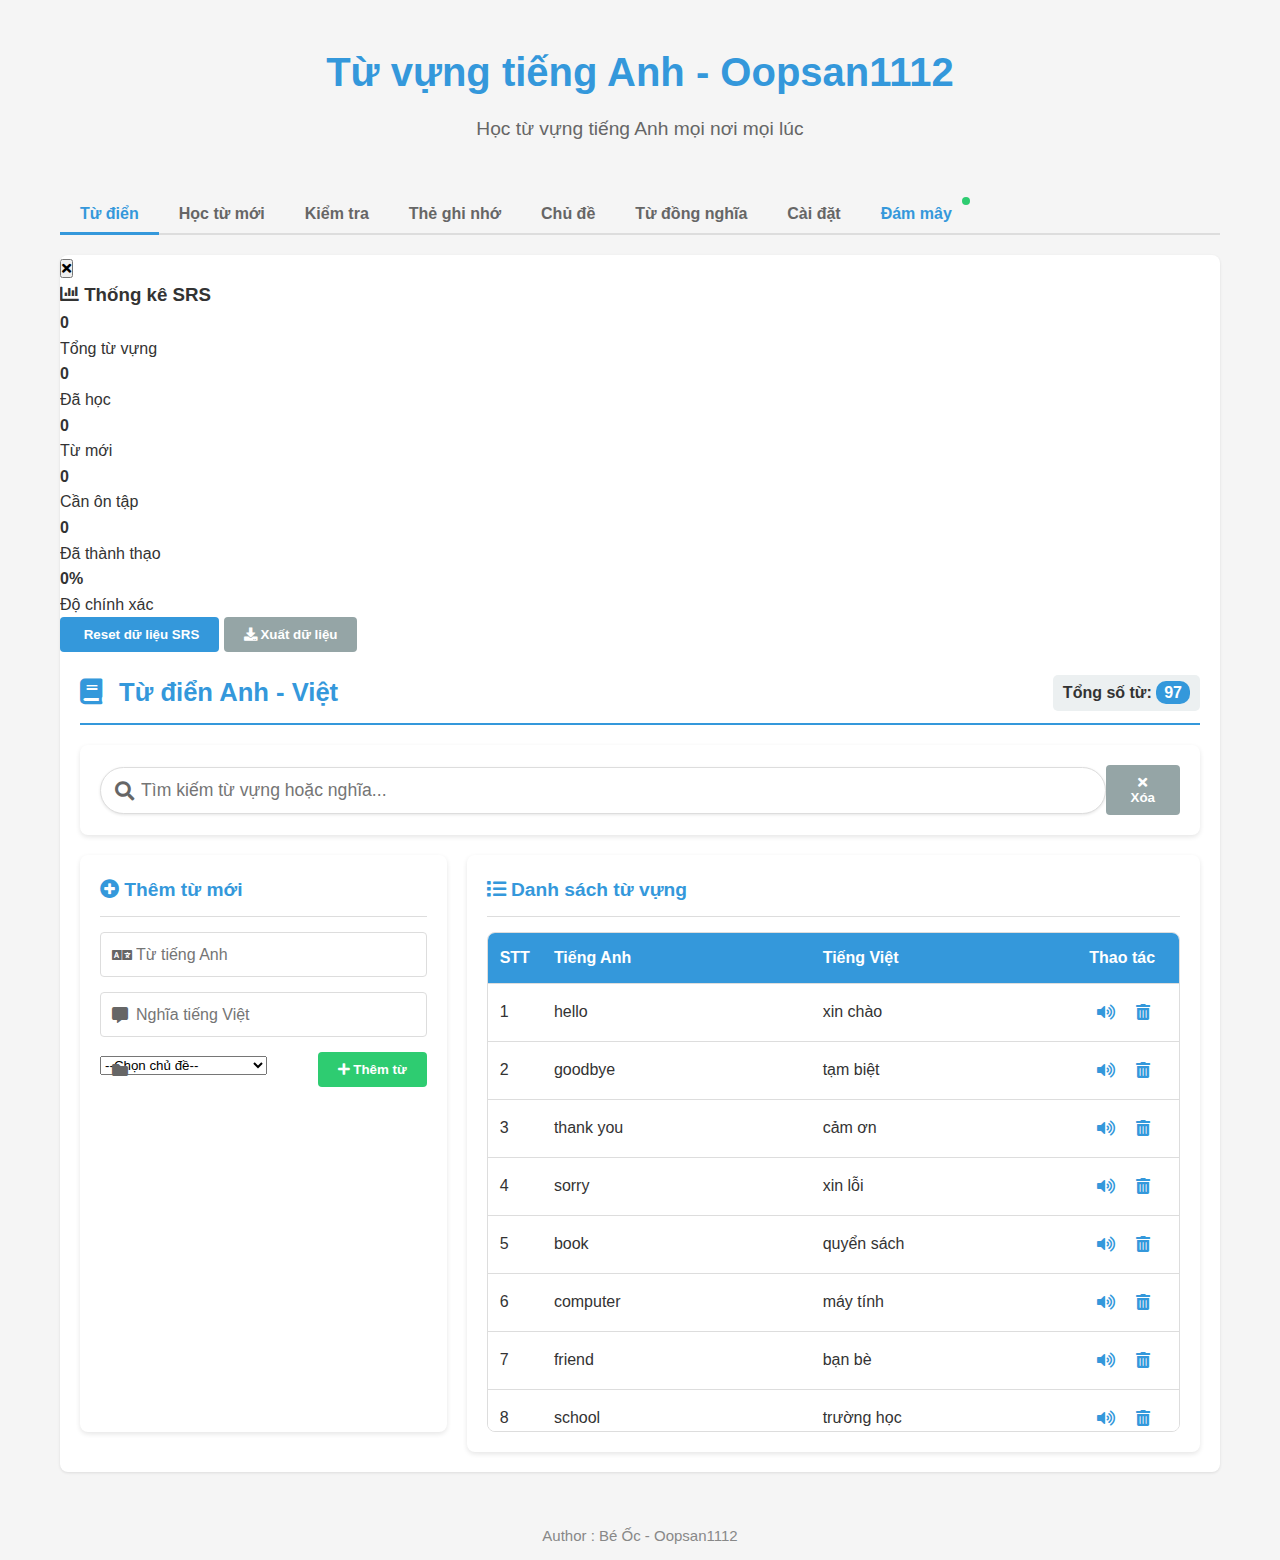
<file: index.html>
<!DOCTYPE html>
<html lang="vi">
<head>
    <meta charset="UTF-8">
    <meta name="viewport" content="width=device-width, initial-scale=1.0">
    <title>Từ vựng tiếng Anh - Học trực tuyến</title>
    <link rel="stylesheet" href="styles.css">
    <link rel="stylesheet" href="https://cdnjs.cloudflare.com/ajax/libs/font-awesome/5.15.4/css/all.min.css">
</head>
<body>
    <div class="container">
        <header>
            <h1>Từ vựng tiếng Anh - Oopsan1112</h1>
            <p>Học từ vựng tiếng Anh mọi nơi mọi lúc</p>
        </header>

        <div class="tabs">
            <button class="tab-button active" data-tab="dictionary">Từ điển</button>
            <button class="tab-button" data-tab="learn">Học từ mới</button>
            <button class="tab-button" data-tab="quiz">Kiểm tra</button>
            <button class="tab-button" data-tab="flashcard">Thẻ ghi nhớ</button>
            <button class="tab-button" data-tab="topics">Chủ đề</button>
            <button class="tab-button" data-tab="synonyms">Từ đồng nghĩa</button>
            <button class="tab-button" data-tab="settings">Cài đặt</button>
            <button class="tab-button" data-tab="cloud">Đám mây</button>
        </div>

        <div class="tab-content">
            <!-- Tab học từ mới -->
            <div class="tab-pane" id="learn">
                <div class="vocabulary-section">
                    <!-- Intro and package selection -->
                    <div class="learn-header">
                        <h3><i class="fas fa-graduation-cap"></i> Học từ mới</h3>
                        <div class="learn-config">
                            <div class="config-group">
                                <label for="learn-package">Chọn bộ từ vựng:</label>
                                <select id="learn-package" class="select-dropdown">
                                    <option value="all">Tất cả từ vựng</option>
                                    <!-- Các gói từ vựng sẽ được nạp bằng JavaScript -->
                                </select>
                            </div>
                        </div>
                    </div>
                    <!-- Learning progress -->
                    <div class="learn-progress-container">
                        <div class="progress-text" id="learn-word-count">Từ 1/50</div>
                        <div class="progress-bar-container">
                            <div class="progress-bar" id="learning-progress" style="width: 0%"></div>
                        </div>
                    </div>
                    
                    <!-- Phân chia task học từ vựng -->
                    <div class="practice-task-selection">
                        <h4>Chọn kiểu luyện tập</h4>                        <div class="task-buttons">
                            <button id="task-dictation" class="btn task-btn active">
                                <i class="fas fa-headphones"></i> Nghe viết từ
                            </button>
                            <button id="task-translation" class="btn task-btn">
                                <i class="fas fa-language"></i> Xem nghĩa viết từ
                            </button>
                            <button id="task-completion" class="btn task-btn">
                                <i class="fas fa-puzzle-piece"></i> Hoàn thành từ
                            </button>
                            <button id="task-srs" class="btn task-btn">
                                <i class="fas fa-brain"></i> SRS Ôn tập
                            </button>
                        </div>
                    </div>

                    <!-- Task 1: Nghe và viết lại từ -->
                    <div class="practice-section active-task" id="dictation-task">
                        <div class="practice-card">
                            <h4><i class="fas fa-headphones"></i> Nghe và viết lại từ</h4>
                            <div class="practice-controls">
                                <button id="dictation-speak" class="btn primary">
                                    <i class="fas fa-volume-up"></i> Nghe từ
                                </button>
                            </div>
                            <div class="input-group">
                                <input type="text" id="dictation-input" placeholder="Nhập từ tiếng Anh bạn nghe được...">
                                <button id="check-dictation" class="btn primary">Kiểm tra</button>
                            </div>
                            <div id="dictation-result" class="result-box"></div>
                            <button id="dictation-next" class="btn secondary btn-next">
                                Từ tiếp theo <i class="fas fa-arrow-right"></i>
                            </button>
                            <div class="practice-tip">
                                <i class="fas fa-lightbulb"></i> Mẹo: Nhấn phím Enter sau khi nhập để kiểm tra từ
                            </div>
                        </div>
                    </div>

                    <!-- Task 2: Nhìn nghĩa viết từ -->
                    <div class="practice-section" id="translation-task">
                        <div class="practice-card">
                            <h4><i class="fas fa-language"></i> Nhìn nghĩa và viết từ</h4>
                            <div class="meaning-display">
                                <p>Nghĩa tiếng Việt:</p>
                                <h3 id="meaning-text">...</h3>
                            </div>
                            <div class="input-group">
                                <input type="text" id="word-input" placeholder="Nhập từ tiếng Anh tương ứng...">
                                <button id="check-word" class="btn primary">Kiểm tra</button>
                            </div>
                            <div id="word-result" class="result-box"></div>
                            <button id="translation-next" class="btn secondary btn-next">
                                Nghĩa tiếp theo <i class="fas fa-arrow-right"></i>
                            </button>
                            <div class="practice-tip">
                                <i class="fas fa-lightbulb"></i> Mẹo: Nhấn phím Enter sau khi nhập để kiểm tra từ
                            </div>
                        </div>
                    </div>                    <!-- Task 3: Hoàn thành từ -->
                    <div class="practice-section" id="completion-task">
                        <div class="practice-card">
                            <h4><i class="fas fa-puzzle-piece"></i> Hoàn thành từ</h4>
                            <div class="word-completion-display">
                                <p>Điền chữ cái còn thiếu để hoàn thành từ:</p>
                                <h3 id="incomplete-word">h_ll_</h3>
                            </div>
                            <div class="word-hint">
                                <p>Gợi ý: <span id="word-hint-text">Xin chào</span></p>
                            </div>
                            <div class="input-group">
                                <input type="text" id="completion-input" placeholder="Nhập từ đầy đủ...">
                                <button id="check-completion" class="btn primary">Kiểm tra</button>
                            </div>
                            <div id="completion-result" class="result-box"></div>
                            <button id="completion-next" class="btn secondary btn-next">
                                Từ tiếp theo <i class="fas fa-arrow-right"></i>
                            </button>
                            <div class="practice-tip">
                                <i class="fas fa-lightbulb"></i> Mẹo: Nhập từ đầy đủ không có dấu gạch dưới
                            </div>
                        </div>
                    </div>                    <!-- Task 4: SRS Ôn tập -->
                    <div class="practice-section" id="srs-task">
                        <div class="srs-container">
                            <div class="srs-intro" id="srs-intro">
                                <h4><i class="fas fa-brain"></i> Hệ thống Lặp lại Ngắt quãng (SRS)</h4>
                                <p>SRS giúp bạn ghi nhớ từ vựng lâu dài thông qua việc ôn tập theo khoảng thời gian tối ưu.</p>
                                <button id="start-srs" class="btn primary">
                                    <i class="fas fa-play"></i> Bắt đầu phiên học SRS
                                </button>
                            </div>
                            
                            <div class="srs-progress">
                                <div id="srs-progress-text">0/0 từ (0%)</div>
                                <div class="progress-bar-container">
                                    <div class="progress-bar" id="srs-progress-bar" style="width: 0%"></div>
                                </div>
                            </div>
                            
                            <div class="srs-card">
                                <div class="word-info" id="srs-word-info">Từ mới</div>
                                <div class="srs-word" id="srs-word">Loading...</div>
                                
                                <div id="srs-answer" style="display: none;">
                                    <div class="srs-meaning" id="srs-meaning"></div>
                                    <div class="srs-example" id="srs-example" style="display: none;"></div>
                                </div>
                            </div>
                            
                            <div class="srs-controls" id="srs-controls">
                                <button id="srs-show-answer" class="btn primary">
                                    <i class="fas fa-eye"></i> Hiện đáp án
                                </button>
                                
                                <div id="srs-rating-buttons" class="srs-rating" style="display: none;">
                                    <button id="srs-again" class="btn rating again">
                                        <span>Lại</span>
                                        <small>10 phút</small>
                                    </button>
                                    <button id="srs-hard" class="btn rating hard">
                                        <span>Khó</span>
                                        <small>1 ngày</small>
                                    </button>
                                    <button id="srs-good" class="btn rating good">
                                        <span>Tốt</span>
                                        <small>4 ngày</small>
                                    </button>
                                    <button id="srs-easy" class="btn rating easy">
                                        <span>Dễ</span>
                                        <small>4 ngày</small>
                                    </button>
                                </div>
                                
                                <button id="srs-dashboard-btn" class="btn secondary" style="margin-top: 20px;">
                                    <i class="fas fa-chart-bar"></i> Dashboard
                                </button>
                            </div>
                        </div>
                    </div>
                </div>
            </div>

            <!-- SRS Dashboard Modal -->
            <div id="srs-dashboard" class="srs-dashboard">
                <div class="srs-dashboard-content">
                    <button class="close-dashboard" id="close-srs-dashboard">
                        <i class="fas fa-times"></i>
                    </button>
                    
                    <h3><i class="fas fa-chart-bar"></i> Thống kê SRS</h3>
                    
                    <div class="srs-stats-grid">
                        <div class="srs-stat-card">
                            <h4 id="total-words-stat">0</h4>
                            <p>Tổng từ vựng</p>
                        </div>
                        <div class="srs-stat-card">
                            <h4 id="studied-words-stat">0</h4>
                            <p>Đã học</p>
                        </div>
                        <div class="srs-stat-card">
                            <h4 id="new-words-stat">0</h4>
                            <p>Từ mới</p>
                        </div>
                        <div class="srs-stat-card">
                            <h4 id="due-words-stat">0</h4>
                            <p>Cần ôn tập</p>
                        </div>
                        <div class="srs-stat-card">
                            <h4 id="learned-words-stat">0</h4>
                            <p>Đã thành thạo</p>
                        </div>
                        <div class="srs-stat-card">
                            <h4 id="accuracy-stat">0%</h4>
                            <p>Độ chính xác</p>
                        </div>
                    </div>
                    
                    <div class="srs-dashboard-actions">
                        <button class="btn primary" id="reset-srs-data">
                            <i class="fas fa-refresh"></i> Reset dữ liệu SRS
                        </button>
                        <button class="btn secondary" id="export-srs-data">
                            <i class="fas fa-download"></i> Xuất dữ liệu
                        </button>
                    </div>
                </div>
            </div>

            <!-- Tab từ điển -->
            <div class="tab-pane active" id="dictionary">
                <div class="dictionary-section">
                    <div class="dictionary-header">
                        <h3><i class="fas fa-book"></i> Từ điển Anh - Việt</h3>
                        <div class="dictionary-stats">
                            Tổng số từ: <span id="dictionary-count" class="badge">0</span>
                        </div>
                    </div>
                    
                    <div class="dictionary-search">
                        <div class="search-container">
                            <i class="fas fa-search search-icon"></i>
                            <input type="text" id="dictionary-search" placeholder="Tìm kiếm từ vựng hoặc nghĩa..." autocomplete="off">
                            <button id="clear-search" class="btn secondary">
                                <i class="fas fa-times"></i> Xóa
                            </button>
                        </div>
                    </div>
                    
                    <div class="dictionary-content">
                        <div class="dictionary-add">
                            <h4><i class="fas fa-plus-circle"></i> Thêm từ mới</h4>
                            <div class="input-group add-word-group">
                                <div class="input-with-icon">
                                    <i class="fas fa-language"></i>
                                    <input type="text" id="dict-word-english" placeholder="Từ tiếng Anh">
                                </div>
                                <div class="input-with-icon">
                                    <i class="fas fa-comment-alt"></i>
                                    <input type="text" id="dict-word-vietnamese" placeholder="Nghĩa tiếng Việt">
                                </div>
                                <div class="input-with-icon">
                                    <i class="fas fa-folder"></i>
                                    <select id="dict-topic-select" style="min-width:120px">
                                        <option value="">--Chọn chủ đề--</option>
                                        <!-- Chủ đề sẽ được nạp bằng JS -->
                                    </select>
                                </div>
                                <button id="dict-add-new-word" class="btn success">
                                    <i class="fas fa-plus"></i> Thêm từ
                                </button>
                            </div>
                        </div>

                        <div id="api-lookup-result" style="display:none; margin: 16px 0; padding: 12px; border: 1px solid #ccc; border-radius: 6px; background: #f9f9f9;">
                            <div id="api-lookup-content"></div>
                            <div id="api-vn-meaning-box" style="margin:8px 0; display:none;">
                                <label for="api-vn-meaning" style="font-weight:bold;">Nghĩa tiếng Việt ngắn gọn:</label>
                                <input type="text" id="api-vn-meaning" placeholder="Nhập nghĩa tiếng Việt..." style="width: 100%; margin-top:4px; padding:4px;">
                                <div style="margin-top:8px;">
                                    <label for="api-topic-select" style="font-weight:bold;">Chủ đề:</label>
                                    <select id="api-topic-select" style="min-width:120px">
                                        <option value="">--Chọn chủ đề--</option>
                                        <!-- Chủ đề sẽ được nạp bằng JS -->
                                    </select>
                                </div>
                            </div>
                            <button id="add-api-word-btn" class="btn primary" style="margin-top:8px; display:none;">Thêm vào từ vựng</button>
                        </div>

                        <div class="dictionary-list-container">
                            <h4><i class="fas fa-list"></i> Danh sách từ vựng</h4>
                            <div class="list-container dictionary-table-container">
                                <table id="dictionary-table">
                                    <thead>
                                        <tr>
                                            <th width="5%">STT</th>
                                            <th width="40%">Tiếng Anh</th>
                                            <th width="40%">Tiếng Việt</th>
                                            <th width="15%">Thao tác</th>
                                        </tr>
                                    </thead>
                                    <tbody id="dictionary-body">
                                        <!-- Danh sách từ vựng sẽ được nạp bằng JavaScript -->
                                    </tbody>
                                </table>
                            </div>
                        </div>
                    </div>
                </div>
            </div>

            <!-- Tab kiểm tra -->
            <div class="tab-pane" id="quiz">
                <div class="quiz-section">
                    <div class="quiz-config">
                        <h3>Thiết lập kiểm tra</h3>
                        <div class="config-group">
                            <label for="quiz-package">Chọn gói từ vựng:</label>
                            <select id="quiz-package" class="select-dropdown">
                                <option value="all">Tất cả từ vựng</option>
                                <!-- Các gói từ vựng sẽ được nạp bằng JavaScript -->
                            </select>
                        </div>
                        <div class="config-group">
                            <label>Loại câu hỏi:</label>
                            <div class="radio-group">
                                <label>
                                    <input type="radio" name="quiz-type" value="eng_to_viet" checked> 
                                    Tiếng Anh → Tiếng Việt
                                </label>
                                <label>
                                    <input type="radio" name="quiz-type" value="viet_to_eng"> 
                                    Tiếng Việt → Tiếng Anh
                                </label>
                            </div>
                        </div>
                        <div class="config-group">
                            <label for="quiz-count">Số lượng câu hỏi:</label>
                            <select id="quiz-count" class="select-dropdown">
                                <option value="5">5</option>
                                <option value="10" selected>10</option>
                                <option value="15">15</option>
                                <option value="20">20</option>
                                <option value="all">Tất cả</option>
                            </select>
                        </div>
                        <button id="start-quiz" class="btn primary">Bắt đầu kiểm tra</button>
                    </div>
                      <div class="quiz-question-section">
                        <div class="quiz-question-card">
                            <div id="question-number" class="question-number">Câu hỏi 1/10</div>
                            <h3 id="question-text">Chọn gói từ vựng và bấm 'Bắt đầu kiểm tra' để bắt đầu</h3>
                            <div class="quiz-options" id="quiz-options">
                                <!-- Các lựa chọn sẽ được nạp bằng JavaScript -->
                            </div>
                            <div class="quiz-controls">
                                <button id="next-question" class="btn secondary" disabled>Câu tiếp theo</button>
                                <button id="submit-quiz" class="btn primary" disabled>Nộp bài</button>
                            </div>
                            <div id="quiz-status" class="quiz-status"></div>
                        </div>
                    </div>

                    <div class="quiz-result-section">
                        <h3>Kết quả kiểm tra</h3>
                        <div id="quiz-result" class="quiz-result">
                            <div class="result-score">
                                <h4>Điểm số: <span id="quiz-score">0/0 (0%)</span></h4>
                                <p>Đánh giá: <span id="quiz-grade">Chưa có</span></p>
                            </div>
                            <div class="result-actions">
                                <button id="retry-quiz" class="btn primary" style="display: none;">Làm lại</button>
                                <button id="view-details" class="btn secondary" disabled>Xem chi tiết</button>
                            </div>
                        </div>
                    </div>
                </div>
            </div>

            <!-- Tab thẻ ghi nhớ -->
            <div class="tab-pane" id="flashcard">
                <div class="flashcard-section">
                    <div class="flashcard-config">
                        <div class="config-group">
                            <label for="flashcard-package">Chọn gói từ vựng:</label>
                            <select id="flashcard-package" class="select-dropdown">
                                <option value="all">Tất cả từ vựng</option>
                                <!-- Các gói từ vựng sẽ được nạp bằng JavaScript -->
                            </select>
                        </div>
                    </div>

                    <!-- Thay đổi cấu trúc thẻ ghi nhớ -->
                    <div class="flashcards-container">
                        <!-- Mặt trước -->
                        <div id="flashcard-front" class="flashcard-card active">
                            <h2 id="flashcard-word">Hello</h2>
                            <button id="flashcard-speak" class="speak-button">
                                <i class="fas fa-volume-up"></i>
                            </button>
                            <p class="flip-instruction">Nhấp để lật thẻ</p>
                        </div>
                        
                        <!-- Mặt sau -->
                        <div id="flashcard-back" class="flashcard-card">
                            <h2 id="flashcard-translation">Xin chào</h2>
                            <p id="flashcard-example" class="flashcard-example">This is an example with the word "hello".</p>
                            <p class="flip-instruction">Nhấp để lật thẻ</p>
                        </div>
                    </div>

                    <div class="flashcard-controls">
                        <button id="prev-flashcard" class="btn secondary">
                            <i class="fas fa-arrow-left"></i> Thẻ trước
                        </button>
                        <button id="flip-flashcard" class="btn primary">Lật thẻ (Space)</button>
                        <button id="toggle-hint" class="btn secondary">Hiện gợi ý</button>
                        <button id="mark-learned" class="btn success">Đánh dấu đã học</button>
                        <button id="next-flashcard" class="btn secondary">
                            Thẻ tiếp theo <i class="fas fa-arrow-right"></i>
                        </button>
                    </div>

                    <div class="progress-container">
                        <div class="progress-text" id="flashcard-progress">Từ 1/50 - Đã học: 0 (0%)</div>
                        <div class="progress-bar-container">
                            <div class="progress-bar" id="learn-progress" style="width: 0%"></div>
                        </div>
                    </div>
                </div>
            </div>

            <!-- Tab chủ đề -->
            <div class="tab-pane" id="topics">
                <div class="topics-section">
                    <div class="topics-container">
                        <div class="left-panel">
                            <h3>Chủ đề từ vựng</h3>
                            <div class="list-container">
                                <ul id="topics-list" class="selection-list">
                                    <!-- Các chủ đề sẽ được nạp bằng JavaScript -->
                                </ul>
                            </div>
                            <div class="button-group">
                                <button id="new-topic" class="btn secondary">Tạo chủ đề mới</button>
                                <button id="delete-topic" class="btn danger">Xóa chủ đề</button>
                            </div>
                        </div>
                        <div class="right-panel">
                            <h3>Từ vựng trong chủ đề</h3>
                            <div class="list-container">
                                <ul id="topic-words-list" class="selection-list">
                                    <!-- Các từ trong chủ đề sẽ được nạp bằng JavaScript -->
                                </ul>
                            </div>
                            <div class="button-group">
                                <button id="add-to-topic" class="btn primary">Thêm từ vào chủ đề</button>
                                <button id="remove-from-topic" class="btn danger">Xóa từ khỏi chủ đề</button>
                                <button id="auto-classify" class="btn secondary">Phân loại tự động</button>
                            </div>
                        </div>
                    </div>
                    <div id="topics-message" class="message-area"></div>
                </div>
            </div>

            <!-- Tab từ đồng nghĩa -->
            <div class="tab-pane" id="synonyms">
                <div class="synonyms-section">
                    <div class="synonyms-container">
                        <div class="left-panel">
                            <h3>Nhóm từ đồng nghĩa</h3>
                            <div class="list-container">
                                <ul id="synonyms-list" class="selection-list">
                                    <!-- Các nhóm từ đồng nghĩa sẽ được nạp bằng JavaScript -->
                                </ul>
                            </div>
                            <div class="button-group">
                                <button id="new-synonym-group" class="btn secondary">Tạo nhóm mới</button>
                                <button id="delete-synonym-group" class="btn danger">Xóa nhóm</button>
                            </div>
                        </div>
                        <div class="right-panel">
                            <h3>Từ vựng trong nhóm</h3>
                            <div class="list-container">
                                <ul id="synonym-words-list" class="selection-list">
                                    <!-- Các từ trong nhóm đồng nghĩa sẽ được nạp bằng JavaScript -->
                                </ul>
                            </div>
                            <div class="button-group">
                                <button id="add-to-synonym" class="btn primary">Thêm từ vào nhóm</button>
                                <button id="remove-from-synonym" class="btn danger">Xóa từ khỏi nhóm</button>
                                <button id="auto-update-synonyms" class="btn secondary">Tự động cập nhật</button>
                            </div>
                        </div>
                    </div>
                    <div id="synonyms-message" class="message-area"></div>
                </div>
            </div>

            <!-- Tab cài đặt -->
            <div class="tab-pane" id="settings">
                <div class="settings-section">
                    <h3>Cài đặt ứng dụng</h3>
                    <div class="settings-group">
                        <div class="setting-item">
                            <label for="voice-select">Giọng đọc:</label>
                            <select id="voice-select" class="select-dropdown">
                                <!-- Danh sách giọng đọc sẽ được nạp bằng JavaScript -->
                            </select>
                        </div>
                        <div class="setting-item">
                            <label for="speech-speed">Tốc độ đọc:</label>
                            <input type="range" id="speech-speed" min="0.5" max="2" step="0.1" value="1">
                            <span id="speed-value">1x</span>
                        </div>
                        <div class="setting-item">
                            <label for="theme-select">Giao diện:</label>
                            <select id="theme-select" class="select-dropdown">
                                <option value="light">Sáng</option>
                                <option value="dark">Tối</option>
                                <option value="auto">Tự động</option>
                            </select>
                        </div>
                        <div class="setting-item">
                            <label for="background-color">Màu nền:</label>
                            <input type="color" id="background-color" value="#f5f5f5">
                        </div>
                        <div class="setting-item">
                            <label>Hình nền:</label>
                            <div class="background-preview" id="background-preview"></div>
                            <input type="file" id="background-upload" accept="image/*" style="display: none;">
                            <button id="select-background" class="btn secondary">Chọn ảnh</button>
                            <button id="remove-background" class="btn danger">Xóa ảnh</button>
                        </div>
                    </div>
                    <div class="button-group">
                        <button id="save-settings" class="btn primary">Lưu cài đặt</button>
                        <button id="reset-settings" class="btn secondary">Khôi phục mặc định</button>
                    </div>
                </div>
            </div>

            <!-- Tab Đám Mây (Cloud) - Sửa đổi để loại bỏ Firebase và ID phiên -->
            <div id="cloud" class="tab-pane">
                <div class="tab-header">
                    <h2>Đồng bộ và Sao lưu dữ liệu</h2>
                    <div class="connection-status">
                        <span>Trạng thái: </span>
                        <span id="cloud-connection-status" class="online">Đã kết nối</span>
                    </div>
                </div>

                <div class="tab-content">
                    <!-- GitHub Gist Sync Panel -->
                    <div id="github-gist-panel" class="sync-panel">
                        <h3>Đồng bộ với GitHub Gist</h3>
                        <p>GitHub Gist cho phép bạn lưu trữ dữ liệu từ vựng trực tuyến và truy cập từ bất kỳ thiết bị nào.</p>
                        
                        <div id="github-auth-info">
                            <div class="auth-status">
                                <span>Trạng thái xác thực: </span>
                                <span id="github-auth-status">Chưa xác thực</span>
                            </div>
                            <div class="gist-info">
                                <span>Gist ID: </span>
                                <span id="github-gist-id">Chưa có</span>
                            </div>
                        </div>
                        
                        <div class="button-group">
                            <button id="github-auth-btn" class="action-btn">Xác thực GitHub</button>
                            <button id="github-list-gists-btn" class="action-btn">Xem danh sách Gist</button>
                        </div>
                        
                        <div class="button-group">
                            <button id="github-create-gist-btn" class="action-btn success">Tạo Gist mới</button>
                            <button id="github-update-gist-btn" class="action-btn">Cập nhật lên Gist</button>
                            <button id="github-load-gist-btn" class="action-btn">Tải từ Gist</button>
                        </div>
                    </div>
                    
                    <!-- Panel sao lưu dữ liệu -->
                    <div class="backup-section">
                        <h3>Sao lưu và khôi phục</h3>
                        <div class="button-group">
                            <button id="btn-backup-download" class="action-btn secondary">Tải xuống dữ liệu</button>
                            <button id="btn-backup-restore" class="action-btn secondary">Khôi phục từ file</button>
                            <input type="file" id="backup-file-input" accept=".json" style="display: none;">
                        </div>
                    </div>
                    
                    <!-- Thông tin dữ liệu -->
                    <div class="data-statistics">
                        <h3>Thông tin dữ liệu</h3>
                        <div class="stats-row">
                            <div class="stat-item">
                                <div class="stat-value" id="cloud-vocab-count">0</div>
                                <div class="stat-label">Từ vựng</div>
                            </div>
                            <div class="stat-item">
                                <div class="stat-value" id="cloud-topic-count">0</div>
                                <div class="stat-label">Chủ đề</div>
                            </div>
                            <div class="stat-item">
                                <div class="stat-value" id="cloud-synonym-count">0</div>
                                <div class="stat-label">Nhóm từ đồng nghĩa</div>
                            </div>
                        </div>
                        <div class="last-updated">
                            <div>Cập nhật lần cuối:</div>
                            <div id="cloud-last-update">Chưa có dữ liệu</div>
                        </div>
                    </div>
                    
                    <!-- Hướng dẫn sử dụng -->
                    <div class="help-section">
                        <h3>Hướng dẫn sử dụng</h3>
                        <div class="help-item">
                            <h4>Đồng bộ với GitHub Gist:</h4>
                            <p>Xác thực với GitHub và tạo/cập nhật Gist để lưu trữ dữ liệu từ vựng của bạn. Bạn có thể truy cập dữ liệu này từ bất kỳ thiết bị nào bằng cách nhập cùng token và Gist ID.</p>
                        </div>
                        <div class="help-item">
                            <h4>Sao lưu dữ liệu:</h4>
                            <p>Sử dụng nút "Tải xuống dữ liệu" để tạo bản sao lưu cục bộ dưới dạng file JSON.</p>
                        </div>
                    </div>
                </div>
            </div>
        </div>
    </div>

    <!-- Dialogs -->
    <div id="quiz-details-dialog" class="dialog">
        <div class="dialog-content">
            <span class="close-dialog">&times;</span>
            <h2>Chi tiết kết quả kiểm tra</h2>
            <div id="quiz-details-content"></div>
            <button id="close-quiz-details" class="btn primary">Đóng</button>
        </div>
    </div>

    <div id="word-selector-dialog" class="dialog">
        <div class="dialog-content">
            <span class="close-dialog">&times;</span>
            <h2 id="selector-dialog-title">Chọn từ vựng</h2>
            <div class="word-selector-container">
                <div class="search-box">
                    <input type="text" id="search-words" placeholder="Tìm kiếm từ...">
                </div>
                <div class="word-list-container">
                    <table id="word-selector-table">
                        <thead>
                            <tr>
                                <th width="10%">Chọn</th>
                                <th width="45%">Tiếng Anh</th>
                                <th width="45%">Tiếng Việt</th>
                            </tr>
                        </thead>
                        <tbody id="word-selector-body">
                            <!-- Danh sách từ sẽ được nạp bằng JavaScript -->
                        </tbody>
                    </table>
                </div>
                <div class="selector-controls">
                    <button id="select-all" class="btn secondary">Chọn tất cả</button>
                    <button id="deselect-all" class="btn secondary">Bỏ chọn tất cả</button>
                    <button id="save-selection" class="btn primary">Lưu thay đổi</button>
                    <button id="cancel-selection" class="btn danger">Hủy</button>
                </div>
            </div>
        </div>
    </div>

    <!-- Thông báo -->
    <div id="toast-container" class="toast-container"></div>    <!-- Copy dữ liệu từ vựng -->
    <script id="vocabulary-data" type="application/json">
        <!-- Dữ liệu từ vựng sẽ được nhúng bởi script -->
    </script>

    <!-- Load configuration and modules -->
    <script src="js/config.js"></script>
    <script src="js/modules/vocabulary-manager.js"></script>
    <script src="js/modules/srs-manager.js"></script>
    <script src="js/modules/audio-manager.js"></script>
    <script src="js/modules/ui-manager.js"></script>
    <script src="js/modules/learning-manager.js"></script>
    <script src="js/modules/cloud-manager.js"></script>
    <script src="js/modules/quiz-manager.js"></script>
    <script src="js/modules/flashcard-manager.js"></script>
    
    <!-- Main application -->
    <script src="app.js"></script>
    <div style="text-align:center; margin:32px 0 12px 0; color:#888; font-size:15px;">
        Author : Bé Ốc - Oopsan1112<br>
    </div>
</body>
</html>
</file>
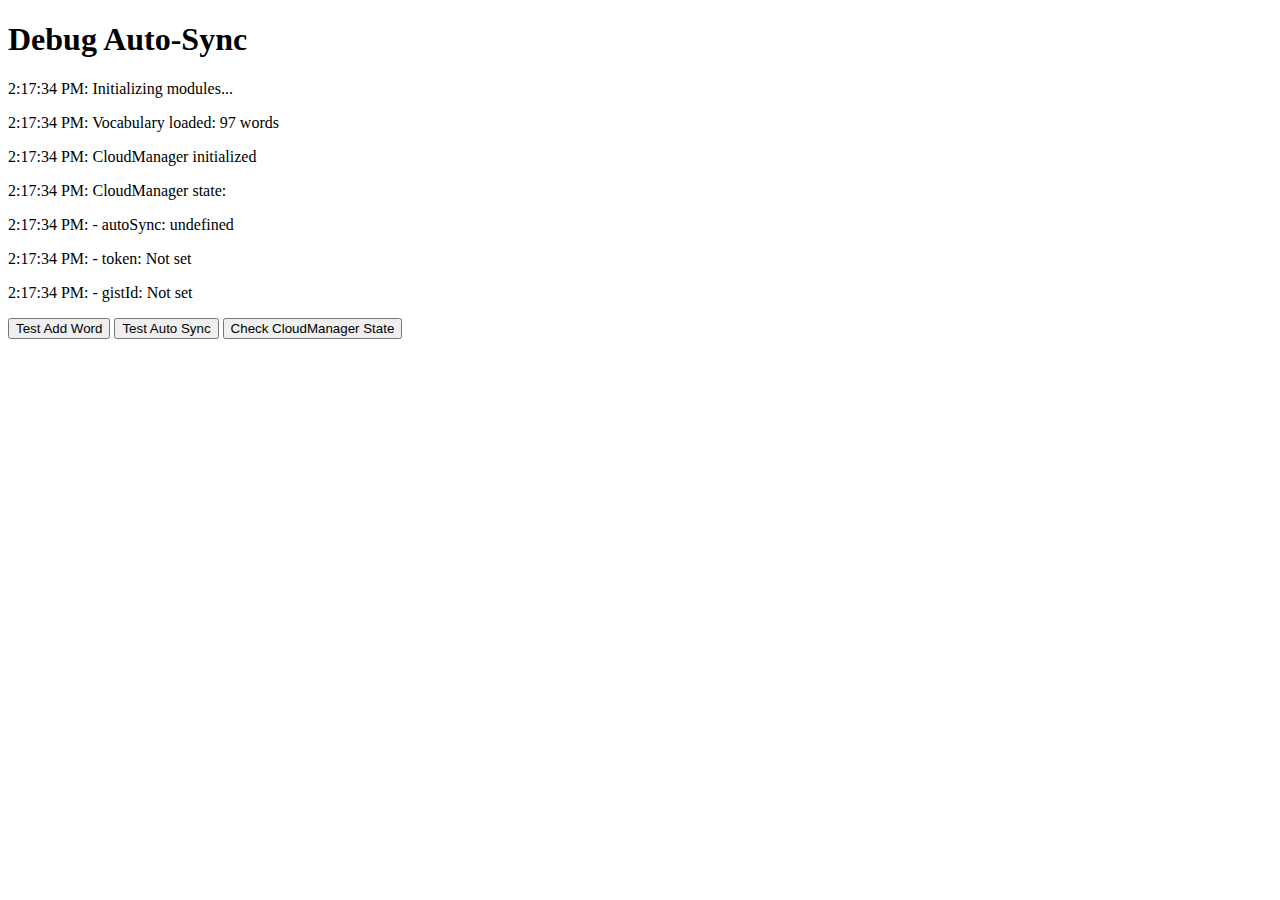
<file: debug-autosync.html>
<!DOCTYPE html>
<html lang="vi">
<head>
    <meta charset="UTF-8">
    <meta name="viewport" content="width=device-width, initial-scale=1.0">
    <title>Debug Auto-Sync</title>
</head>
<body>
    <h1>Debug Auto-Sync</h1>
    <div id="debug-info"></div>
    <button id="test-add-word">Test Add Word</button>
    <button id="test-auto-sync">Test Auto Sync</button>
    <button id="check-state">Check CloudManager State</button>
    
    <script src="js/config.js"></script>
    <script src="js/modules/vocabulary-manager.js"></script>
    <script src="js/modules/cloud-manager.js"></script>
    
    <script>
        const debugInfo = document.getElementById('debug-info');
        
        function log(message) {
            debugInfo.innerHTML += `<p>${new Date().toLocaleTimeString()}: ${message}</p>`;
            console.log(message);
        }
        
        async function init() {
            log("Initializing modules...");
            
            // Initialize VocabularyManager first
            await VocabularyManager.load();
            VocabularyManager.updateGlobalVariables();
            log(`Vocabulary loaded: ${Object.keys(vocabulary).length} words`);
            
            // Initialize CloudManager
            CloudManager.init();
            log("CloudManager initialized");
            
            checkCloudManagerState();
        }
        
        function checkCloudManagerState() {
            log(`CloudManager state:`);
            log(`- autoSync: ${CloudManager.autoSync}`);
            log(`- token: ${CloudManager.token ? 'Set' : 'Not set'}`);
            log(`- gistId: ${CloudManager.gistId || 'Not set'}`);
        }
        
        document.getElementById('test-add-word').addEventListener('click', () => {
            log("Testing addWord...");
            const testWord = `test${Date.now()}`;
            VocabularyManager.addWord(testWord, 'từ kiểm tra');
            log(`Added word: ${testWord}`);
        });
        
        document.getElementById('test-auto-sync').addEventListener('click', () => {
            log("Testing autoSyncData...");
            CloudManager.autoSyncData();
            log("autoSyncData called");
        });
        
        document.getElementById('check-state').addEventListener('click', () => {
            checkCloudManagerState();
        });
        
        // Initialize on load
        init();
    </script>
</body>
</html>
</file>
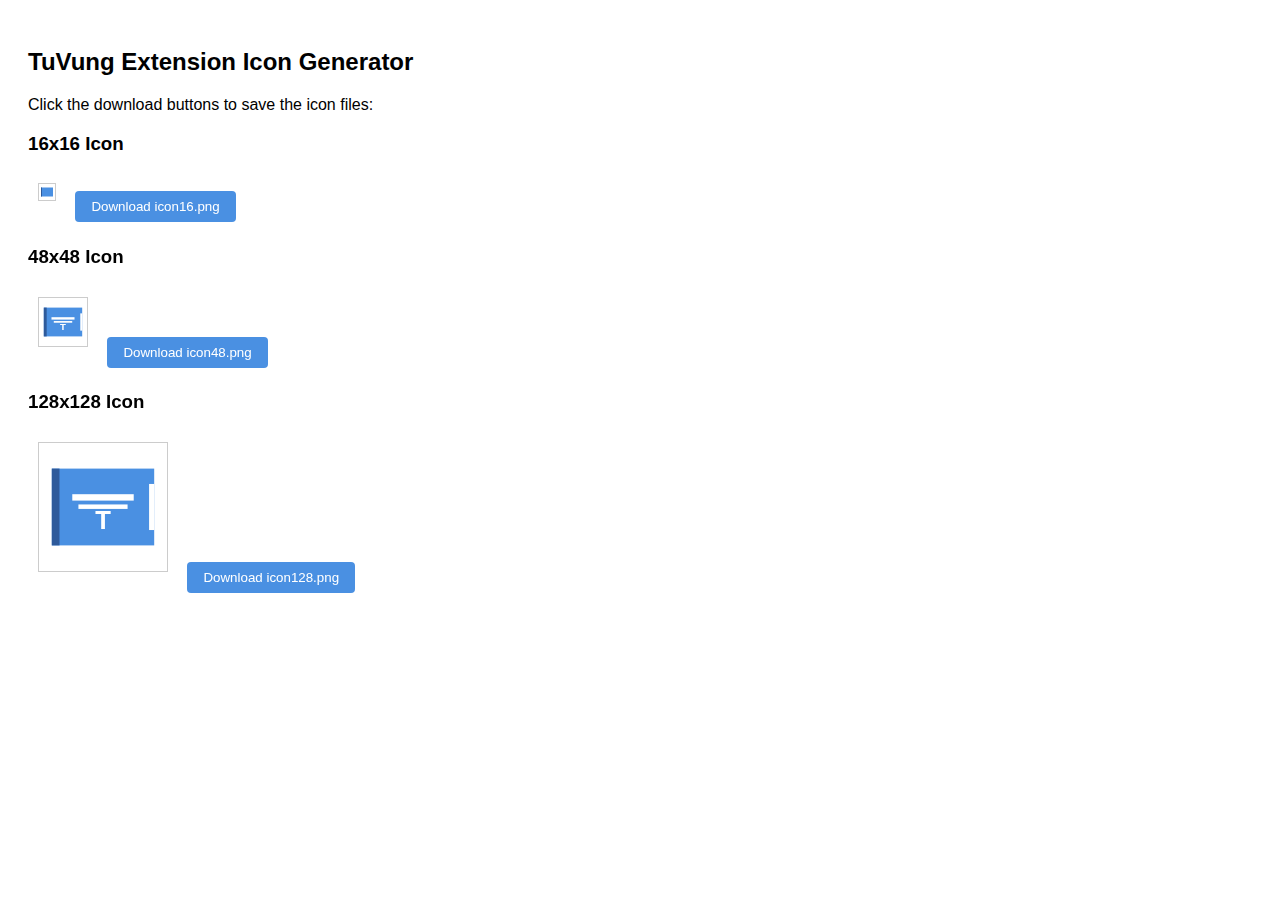
<file: extension/icon-creator.html>
<!-- Simple SVG to PNG converter -->
<!DOCTYPE html>
<html>
<head>
    <title>Create Extension Icons</title>
    <style>
        body { font-family: Arial, sans-serif; padding: 20px; }
        canvas { border: 1px solid #ccc; margin: 10px; }
        .download-btn { 
            background: #4A90E2; 
            color: white; 
            padding: 8px 16px; 
            border: none; 
            border-radius: 4px; 
            cursor: pointer; 
            margin: 5px;
        }
        .download-btn:hover { background: #3670B6; }
    </style>
</head>
<body>
    <h2>TuVung Extension Icon Generator</h2>
    <p>Click the download buttons to save the icon files:</p>
    
    <div>
        <h3>16x16 Icon</h3>
        <canvas id="canvas16" width="16" height="16"></canvas>
        <button class="download-btn" onclick="downloadIcon(16)">Download icon16.png</button>
    </div>
    
    <div>
        <h3>48x48 Icon</h3>
        <canvas id="canvas48" width="48" height="48"></canvas>
        <button class="download-btn" onclick="downloadIcon(48)">Download icon48.png</button>
    </div>
    
    <div>
        <h3>128x128 Icon</h3>
        <canvas id="canvas128" width="128" height="128"></canvas>
        <button class="download-btn" onclick="downloadIcon(128)">Download icon128.png</button>
    </div>

    <script>
        function createIcon(size) {
            const canvas = document.getElementById(`canvas${size}`);
            const ctx = canvas.getContext('2d');
            
            // Clear canvas
            ctx.clearRect(0, 0, size, size);
            
            // Calculate proportions
            const margin = Math.max(2, size * 0.1);
            const bookWidth = size - 2 * margin;
            const bookHeight = bookWidth * 0.75;
            const x = margin;
            const y = (size - bookHeight) / 2;
            
            // Book cover (main rectangle)
            ctx.fillStyle = '#4A90E2';
            ctx.fillRect(x, y, bookWidth, bookHeight);
            
            // Book spine (left edge)
            const spineWidth = Math.max(1, size * 0.06);
            ctx.fillStyle = '#2E5A9B';
            ctx.fillRect(x, y, spineWidth, bookHeight);
            
            // Pages (white lines on right)
            if (size >= 24) {
                const pageWidth = Math.max(1, size * 0.04);
                const pageMargin = size * 0.12;
                ctx.fillStyle = '#FFFFFF';
                ctx.fillRect(x + bookWidth - pageWidth, y + pageMargin, pageWidth, bookHeight - 2 * pageMargin);
            }
            
            // Title area (white rectangle)
            if (size >= 32) {
                const titleWidth = bookWidth * 0.6;
                const titleHeight = size * 0.05;
                const titleX = x + (bookWidth - titleWidth) / 2;
                const titleY = y + size * 0.2;
                
                ctx.fillStyle = '#FFFFFF';
                ctx.fillRect(titleX, titleY, titleWidth, titleHeight);
                
                // Subtitle
                const subtitleWidth = titleWidth * 0.8;
                const subtitleX = x + (bookWidth - subtitleWidth) / 2;
                const subtitleY = titleY + size * 0.08;
                ctx.fillRect(subtitleX, subtitleY, subtitleWidth, titleHeight * 0.7);
            }
            
            // Add small "T" letter for TuVung
            if (size >= 48) {
                ctx.fillStyle = '#FFFFFF';
                ctx.font = `bold ${size * 0.2}px Arial`;
                ctx.textAlign = 'center';
                ctx.textBaseline = 'middle';
                ctx.fillText('T', x + bookWidth/2, y + bookHeight * 0.7);
            }
        }
        
        function downloadIcon(size) {
            const canvas = document.getElementById(`canvas${size}`);
            const link = document.createElement('a');
            link.download = `icon${size}.png`;
            link.href = canvas.toDataURL('image/png');
            document.body.appendChild(link);
            link.click();
            document.body.removeChild(link);
        }
        
        // Generate all icons on page load
        window.onload = function() {
            createIcon(16);
            createIcon(48);
            createIcon(128);
        };
    </script>
</body>
</html>
</file>
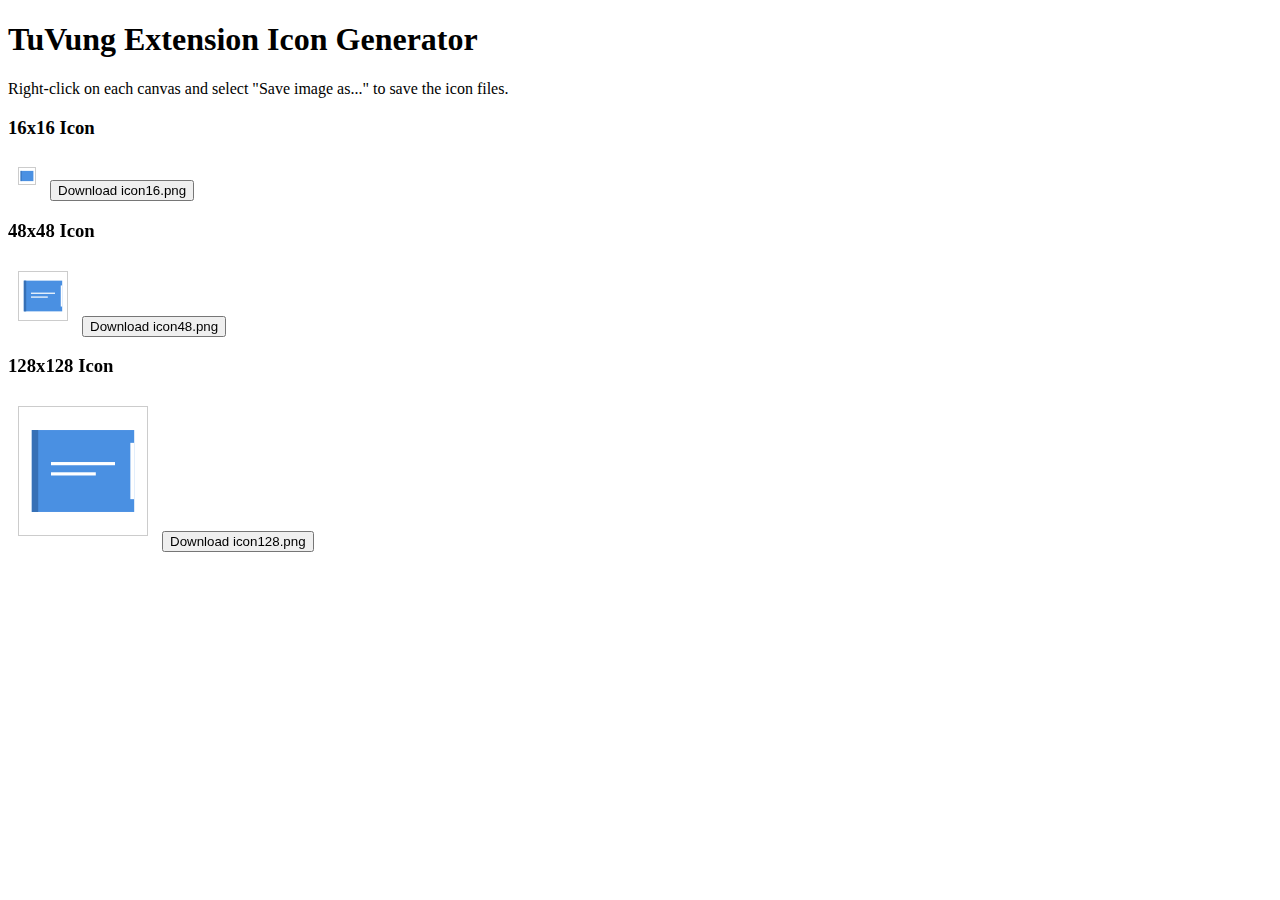
<file: extension/icon-generator.html>
<!DOCTYPE html>
<html>
<head>
    <title>Icon Generator</title>
    <style>
        canvas {
            border: 1px solid #ccc;
            margin: 10px;
        }
    </style>
</head>
<body>
    <h1>TuVung Extension Icon Generator</h1>
    <p>Right-click on each canvas and select "Save image as..." to save the icon files.</p>
    
    <div>
        <h3>16x16 Icon</h3>
        <canvas id="icon16" width="16" height="16"></canvas>
    </div>
    
    <div>
        <h3>48x48 Icon</h3>
        <canvas id="icon48" width="48" height="48"></canvas>
    </div>
    
    <div>
        <h3>128x128 Icon</h3>
        <canvas id="icon128" width="128" height="128"></canvas>
    </div>

    <script>
        function drawIcon(canvas, size) {
            const ctx = canvas.getContext('2d');
            
            // Clear canvas
            ctx.clearRect(0, 0, size, size);
            
            // Background (optional rounded rect)
            const margin = Math.max(1, size * 0.1);
            const bookWidth = size - 2 * margin;
            const bookHeight = bookWidth * 0.8;
            const x = margin;
            const y = (size - bookHeight) / 2;
            
            // Book cover (main rectangle)
            ctx.fillStyle = '#4A90E2'; // Blue color
            ctx.fillRect(x, y, bookWidth, bookHeight);
            
            // Book spine (left edge)
            const spineWidth = Math.max(1, size * 0.05);
            ctx.fillStyle = '#3670B6'; // Darker blue
            ctx.fillRect(x, y, spineWidth, bookHeight);
            
            // Pages (white rectangle on right edge)
            if (size >= 32) {
                const pageWidth = Math.max(1, size * 0.03);
                const pageMargin = size * 0.1;
                ctx.fillStyle = '#FFFFFF';
                ctx.fillRect(x + bookWidth - pageWidth, y + pageMargin, pageWidth, bookHeight - 2 * pageMargin);
            }
            
            // Title lines (representing text)
            if (size >= 24) {
                const lineHeight = Math.max(1, size * 0.025);
                const lineMargin = size * 0.15;
                const lineY1 = y + size * 0.25;
                const lineY2 = lineY1 + size * 0.08;
                
                ctx.fillStyle = '#FFFFFF';
                
                // Title line 1
                ctx.fillRect(x + lineMargin, lineY1, bookWidth - 2 * lineMargin, lineHeight);
                
                // Title line 2 (shorter)
                ctx.fillRect(x + lineMargin, lineY2, bookWidth - 3 * lineMargin, lineHeight);
            }
        }
        
        // Generate all icons
        drawIcon(document.getElementById('icon16'), 16);
        drawIcon(document.getElementById('icon48'), 48);
        drawIcon(document.getElementById('icon128'), 128);
        
        // Function to download canvas as PNG
        function downloadCanvas(canvas, filename) {
            const link = document.createElement('a');
            link.download = filename;
            link.href = canvas.toDataURL();
            link.click();
        }
        
        // Add download buttons
        const sizes = [16, 48, 128];
        sizes.forEach(size => {
            const canvas = document.getElementById(`icon${size}`);
            const button = document.createElement('button');
            button.textContent = `Download icon${size}.png`;
            button.onclick = () => downloadCanvas(canvas, `icon${size}.png`);
            canvas.parentNode.appendChild(button);
        });
    </script>
</body>
</html>
</file>
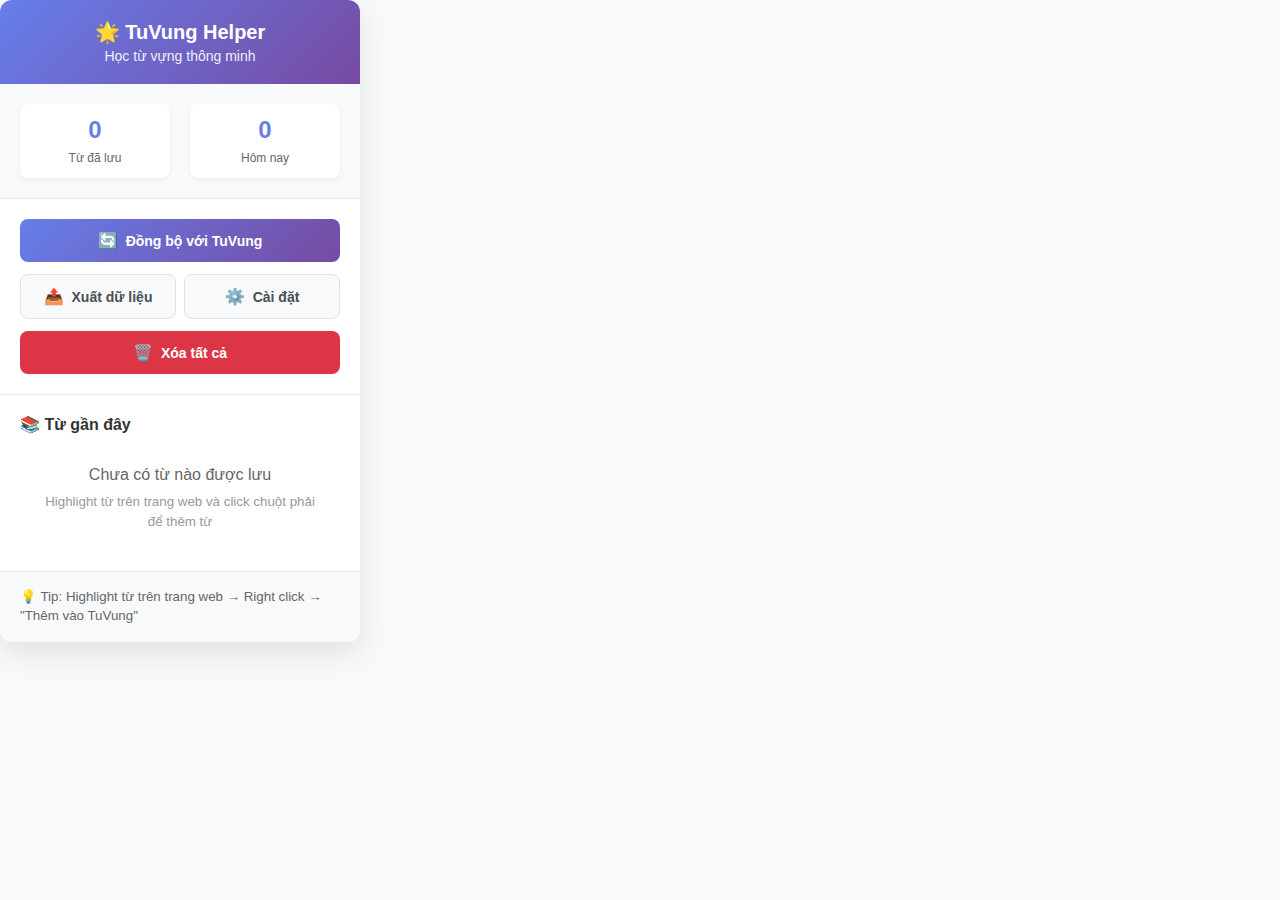
<file: extension/popup.html>
<!DOCTYPE html>
<html>
<head>
    <meta charset="utf-8">
    <meta name="viewport" content="width=device-width, initial-scale=1">
    <link rel="stylesheet" href="popup-styles.css">
</head>
<body>
    <div class="popup-container">
        <div class="header">
            <div class="logo">
                <h2>🌟 TuVung Helper</h2>
                <p>Học từ vựng thông minh</p>
            </div>
        </div>
        
        <div class="stats">
            <div class="stat-item">
                <span class="stat-number" id="word-count">0</span>
                <span class="stat-label">Từ đã lưu</span>
            </div>
            <div class="stat-item">
                <span class="stat-number" id="today-count">0</span>
                <span class="stat-label">Hôm nay</span>
            </div>
        </div>
        
        <div class="actions">
            <button id="sync-btn" class="btn primary full-width">
                <span class="btn-icon">🔄</span>
                Đồng bộ với TuVung
            </button>
            <div class="btn-row">
                <button id="export-btn" class="btn secondary">
                    <span class="btn-icon">📤</span>
                    Xuất dữ liệu
                </button>
                <button id="settings-btn" class="btn secondary">
                    <span class="btn-icon">⚙️</span>
                    Cài đặt
                </button>
            </div>
            <button id="clear-btn" class="btn danger full-width">
                <span class="btn-icon">🗑️</span>
                Xóa tất cả
            </button>
        </div>
        
        <div class="recent-section">
            <h3>📚 Từ gần đây</h3>
            <div id="recent-list" class="recent-list">
                <div class="empty-state">
                    <p>Chưa có từ nào được lưu</p>
                    <small>Highlight từ trên trang web và click chuột phải để thêm từ</small>
                </div>
            </div>
        </div>
        
        <div class="footer">
            <div class="help-text">
                <small>💡 Tip: Highlight từ trên trang web → Right click → "Thêm vào TuVung"</small>
            </div>
        </div>
    </div>
    
    <!-- Settings Modal -->
    <div id="settings-modal" class="modal hidden">
        <div class="modal-content">
            <div class="modal-header">
                <h3>⚙️ Cài đặt</h3>
                <button class="close-btn" id="close-settings">&times;</button>
            </div>
            <div class="modal-body">
                <div class="setting-item">
                    <label>
                        <input type="checkbox" id="auto-lookup"> 
                        Tự động tra từ khi thêm
                    </label>
                </div>
                <div class="setting-item">
                    <label>
                        <input type="checkbox" id="show-notifications"> 
                        Hiển thị thông báo
                    </label>
                </div>
                <div class="setting-item">
                    <label for="default-topic">Chủ đề mặc định:</label>
                    <select id="default-topic">
                        <option value="General">Tổng quát</option>
                        <option value="Business">Kinh doanh</option>
                        <option value="Technology">Công nghệ</option>
                        <option value="Education">Giáo dục</option>
                        <option value="Travel">Du lịch</option>
                        <option value="Food">Ẩm thực</option>
                        <option value="Sports">Thể thao</option>
                    </select>
                </div>
            </div>
            <div class="modal-footer">
                <button id="save-settings" class="btn primary">Lưu cài đặt</button>
            </div>
        </div>
    </div>
    
    <script src="popup.js"></script>
</body>
</html>
</file>
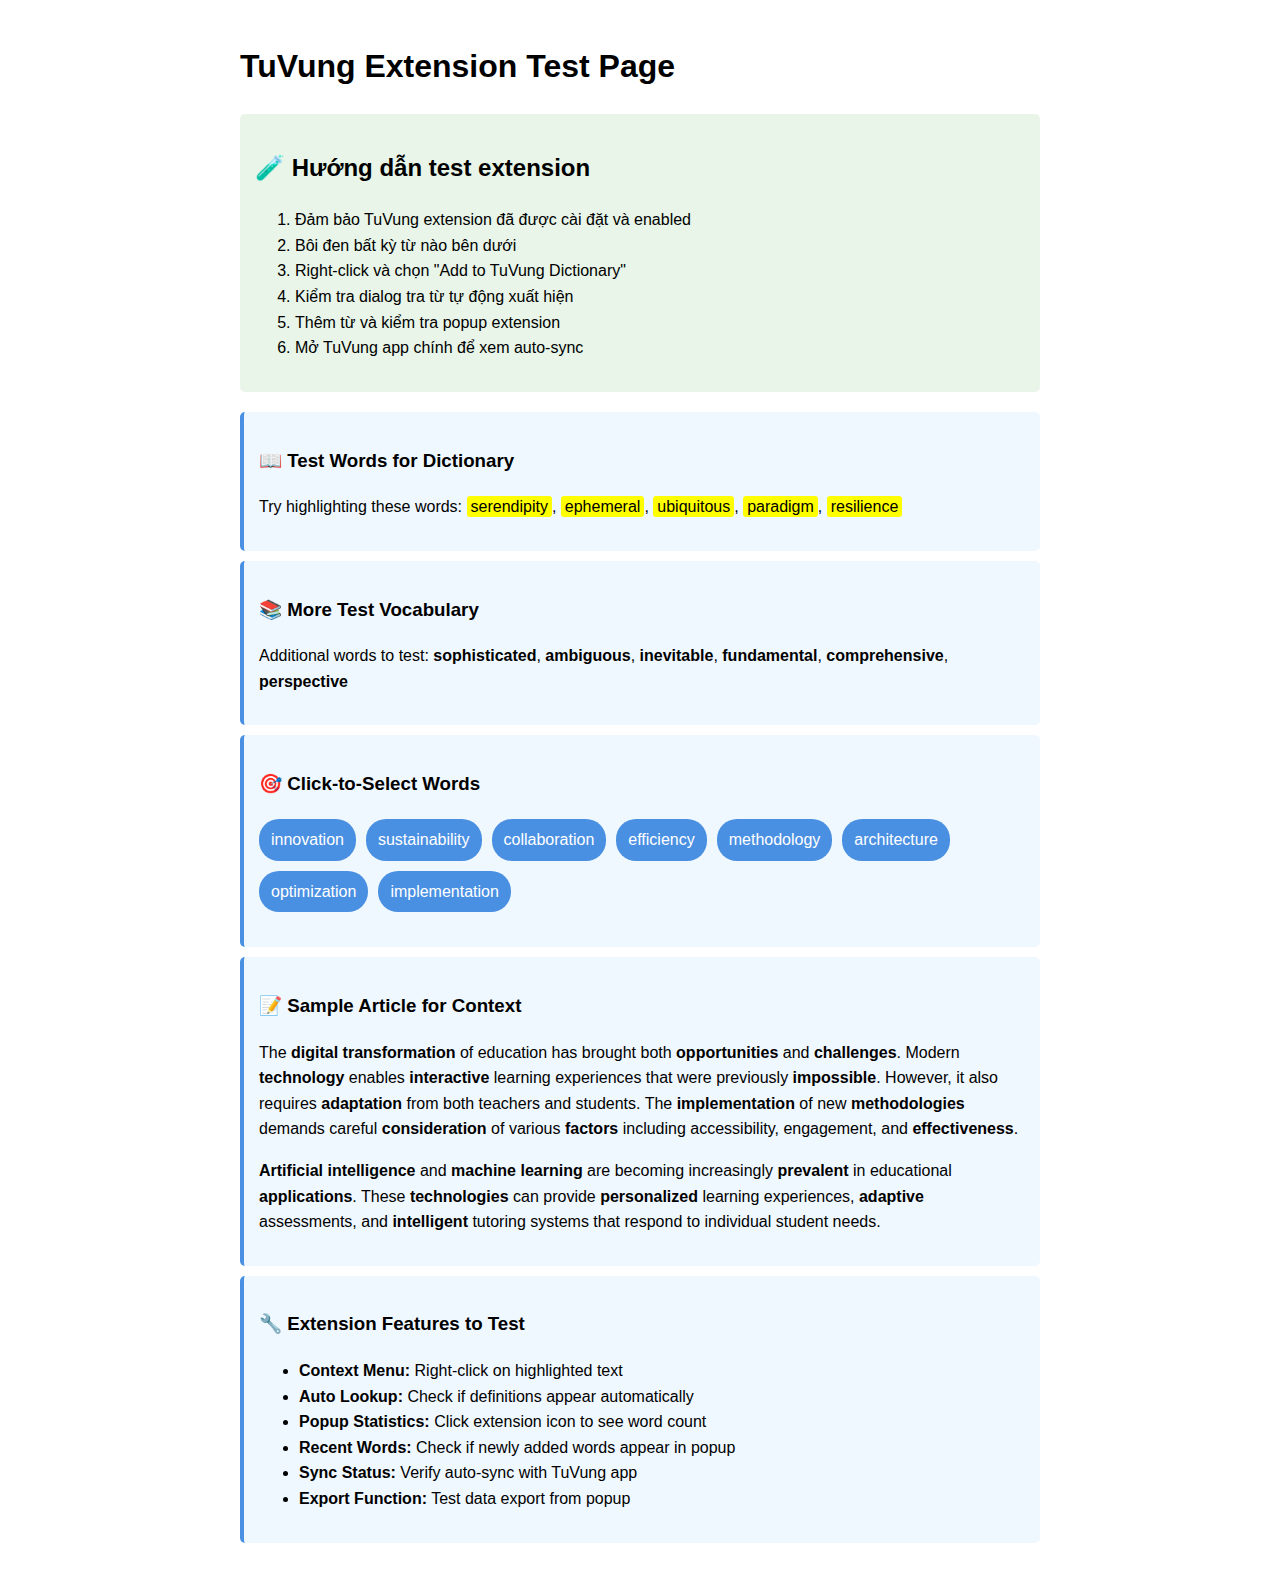
<file: extension/test-page.html>
<!DOCTYPE html>
<html lang="en">
<head>
    <meta charset="UTF-8">
    <meta name="viewport" content="width=device-width, initial-scale=1.0">
    <title>TuVung Extension Test Page</title>
    <style>
        body {
            font-family: Arial, sans-serif;
            max-width: 800px;
            margin: 0 auto;
            padding: 20px;
            line-height: 1.6;
        }
        .word-test {
            background: #f0f8ff;
            padding: 15px;
            margin: 10px 0;
            border-radius: 5px;
            border-left: 4px solid #4A90E2;
        }
        .highlight {
            background-color: yellow;
            padding: 2px 4px;
            border-radius: 3px;
        }
        .instructions {
            background: #e8f5e8;
            padding: 15px;
            border-radius: 5px;
            margin-bottom: 20px;
        }
        .test-words {
            display: flex;
            flex-wrap: wrap;
            gap: 10px;
            margin: 20px 0;
        }
        .test-word {
            background: #4A90E2;
            color: white;
            padding: 8px 12px;
            border-radius: 20px;
            cursor: pointer;
            user-select: none;
        }
        .test-word:hover {
            background: #3670B6;
        }
    </style>
</head>
<body>
    <h1>TuVung Extension Test Page</h1>
    
    <div class="instructions">
        <h2>🧪 Hướng dẫn test extension</h2>
        <ol>
            <li>Đảm bảo TuVung extension đã được cài đặt và enabled</li>
            <li>Bôi đen bất kỳ từ nào bên dưới</li>
            <li>Right-click và chọn "Add to TuVung Dictionary"</li>
            <li>Kiểm tra dialog tra từ tự động xuất hiện</li>
            <li>Thêm từ và kiểm tra popup extension</li>
            <li>Mở TuVung app chính để xem auto-sync</li>
        </ol>
    </div>

    <div class="word-test">
        <h3>📖 Test Words for Dictionary</h3>
        <p>Try highlighting these words: <span class="highlight">serendipity</span>, <span class="highlight">ephemeral</span>, <span class="highlight">ubiquitous</span>, <span class="highlight">paradigm</span>, <span class="highlight">resilience</span></p>
    </div>

    <div class="word-test">
        <h3>📚 More Test Vocabulary</h3>
        <p>Additional words to test: <strong>sophisticated</strong>, <strong>ambiguous</strong>, <strong>inevitable</strong>, <strong>fundamental</strong>, <strong>comprehensive</strong>, <strong>perspective</strong></p>
    </div>

    <div class="word-test">
        <h3>🎯 Click-to-Select Words</h3>
        <div class="test-words">
            <span class="test-word" onclick="selectWord(this)">innovation</span>
            <span class="test-word" onclick="selectWord(this)">sustainability</span>
            <span class="test-word" onclick="selectWord(this)">collaboration</span>
            <span class="test-word" onclick="selectWord(this)">efficiency</span>
            <span class="test-word" onclick="selectWord(this)">methodology</span>
            <span class="test-word" onclick="selectWord(this)">architecture</span>
            <span class="test-word" onclick="selectWord(this)">optimization</span>
            <span class="test-word" onclick="selectWord(this)">implementation</span>
        </div>
    </div>

    <div class="word-test">
        <h3>📝 Sample Article for Context</h3>
        <p>
            The <strong>digital transformation</strong> of education has brought both <strong>opportunities</strong> and <strong>challenges</strong>. 
            Modern <strong>technology</strong> enables <strong>interactive</strong> learning experiences that were previously <strong>impossible</strong>. 
            However, it also requires <strong>adaptation</strong> from both teachers and students. The <strong>implementation</strong> of 
            new <strong>methodologies</strong> demands careful <strong>consideration</strong> of various <strong>factors</strong> including 
            accessibility, engagement, and <strong>effectiveness</strong>.
        </p>
        <p>
            <strong>Artificial intelligence</strong> and <strong>machine learning</strong> are becoming increasingly <strong>prevalent</strong> 
            in educational <strong>applications</strong>. These <strong>technologies</strong> can provide <strong>personalized</strong> 
            learning experiences, <strong>adaptive</strong> assessments, and <strong>intelligent</strong> tutoring systems that respond 
            to individual student needs.
        </p>
    </div>

    <div class="word-test">
        <h3>🔧 Extension Features to Test</h3>
        <ul>
            <li><strong>Context Menu:</strong> Right-click on highlighted text</li>
            <li><strong>Auto Lookup:</strong> Check if definitions appear automatically</li>
            <li><strong>Popup Statistics:</strong> Click extension icon to see word count</li>
            <li><strong>Recent Words:</strong> Check if newly added words appear in popup</li>
            <li><strong>Sync Status:</strong> Verify auto-sync with TuVung app</li>
            <li><strong>Export Function:</strong> Test data export from popup</li>
        </ul>
    </div>

    <script>
        function selectWord(element) {
            // Select the text in the clicked element
            const range = document.createRange();
            range.selectNodeContents(element);
            const selection = window.getSelection();
            selection.removeAllRanges();
            selection.addRange(range);
            
            // Highlight the selected element temporarily
            element.style.background = '#FFD700';
            setTimeout(() => {
                element.style.background = '#4A90E2';
            }, 2000);
        }

        // Add some dynamic content for testing
        document.addEventListener('DOMContentLoaded', function() {
            console.log('TuVung Extension Test Page loaded');
            console.log('Extension should be active on this page');
            
            // Test if extension content script is loaded
            setTimeout(() => {
                if (window.tuVungExtensionLoaded) {
                    console.log('✅ TuVung Extension content script detected');
                } else {
                    console.log('❌ TuVung Extension content script not detected');
                }
            }, 1000);
        });

        // Listen for messages from extension
        window.addEventListener('message', function(event) {
            if (event.data && event.data.source === 'tuVungExtension') {
                console.log('📨 Message from TuVung Extension:', event.data);
            }
        });
    </script>
</body>
</html>
</file>
<file: extension/popup-styles.css>
/* TuVung Extension Popup Styles */

* {
    margin: 0;
    padding: 0;
    box-sizing: border-box;
}

body {
    font-family: -apple-system, BlinkMacSystemFont, 'Segoe UI', Roboto, sans-serif;
    background: #f8f9fa;
    min-height: 100vh;
}

.popup-container {
    width: 360px;
    background: white;
    border-radius: 12px;
    overflow: hidden;
    box-shadow: 0 10px 30px rgba(0, 0, 0, 0.1);
}

.header {
    background: linear-gradient(135deg, #667eea 0%, #764ba2 100%);
    color: white;
    padding: 20px;
    text-align: center;
}

.header h2 {
    font-size: 20px;
    margin-bottom: 4px;
    font-weight: 700;
}

.header p {
    font-size: 14px;
    opacity: 0.9;
    margin: 0;
}

.stats {
    display: flex;
    padding: 20px;
    gap: 20px;
    background: #f8f9fa;
    border-bottom: 1px solid #e9ecef;
}

.stat-item {
    flex: 1;
    text-align: center;
    padding: 12px;
    background: white;
    border-radius: 8px;
    box-shadow: 0 2px 4px rgba(0, 0, 0, 0.05);
}

.stat-number {
    display: block;
    font-size: 24px;
    font-weight: bold;
    color: #667eea;
    margin-bottom: 4px;
}

.stat-label {
    font-size: 12px;
    color: #666;
    font-weight: 500;
}

.actions {
    padding: 20px;
    display: flex;
    flex-direction: column;
    gap: 12px;
}

.btn {
    padding: 12px 16px;
    border: none;
    border-radius: 8px;
    cursor: pointer;
    font-size: 14px;
    font-weight: 600;
    transition: all 0.2s;
    display: flex;
    align-items: center;
    justify-content: center;
    gap: 8px;
    text-decoration: none;
    font-family: inherit;
}

.btn:disabled {
    opacity: 0.6;
    cursor: not-allowed;
}

.btn-icon {
    font-size: 16px;
}

.btn.primary {
    background: linear-gradient(135deg, #667eea 0%, #764ba2 100%);
    color: white;
}

.btn.primary:hover:not(:disabled) {
    transform: translateY(-1px);
    box-shadow: 0 4px 12px rgba(102, 126, 234, 0.3);
}

.btn.secondary {
    background: #f8f9fa;
    color: #495057;
    border: 1px solid #dee2e6;
}

.btn.secondary:hover:not(:disabled) {
    background: #e9ecef;
    transform: translateY(-1px);
}

.btn.danger {
    background: #dc3545;
    color: white;
}

.btn.danger:hover:not(:disabled) {
    background: #c82333;
    transform: translateY(-1px);
}

.btn.full-width {
    width: 100%;
}

.btn-row {
    display: flex;
    gap: 8px;
}

.btn-row .btn {
    flex: 1;
}

.recent-section {
    padding: 20px;
    border-top: 1px solid #e9ecef;
}

.recent-section h3 {
    font-size: 16px;
    margin-bottom: 12px;
    color: #333;
    font-weight: 600;
}

.recent-list {
    max-height: 200px;
    overflow-y: auto;
}

.word-item {
    padding: 12px;
    border: 1px solid #e9ecef;
    border-radius: 8px;
    margin-bottom: 8px;
    background: white;
    transition: all 0.2s;
}

.word-item:hover {
    border-color: #667eea;
    box-shadow: 0 2px 8px rgba(102, 126, 234, 0.1);
}

.word-header {
    display: flex;
    justify-content: space-between;
    align-items: center;
    margin-bottom: 4px;
}

.word-text {
    font-size: 14px;
    color: #333;
    font-weight: 600;
}

.word-topic {
    font-size: 11px;
    background: #667eea;
    color: white;
    padding: 2px 6px;
    border-radius: 4px;
    font-weight: 500;
}

.word-meaning {
    font-size: 12px;
    color: #666;
    margin-bottom: 6px;
    line-height: 1.4;
}

.word-meta {
    display: flex;
    justify-content: space-between;
    align-items: center;
    font-size: 11px;
    color: #999;
}

.word-pronunciation {
    font-style: italic;
    background: #f8f9fa;
    padding: 2px 4px;
    border-radius: 3px;
}

.empty-state {
    text-align: center;
    padding: 20px;
    color: #666;
}

.empty-state p {
    margin-bottom: 8px;
    font-weight: 500;
}

.empty-state small {
    color: #999;
    line-height: 1.4;
}

.footer {
    padding: 16px 20px;
    background: #f8f9fa;
    border-top: 1px solid #e9ecef;
}

.help-text small {
    color: #666;
    line-height: 1.4;
    display: block;
}

/* Modal Styles */
.modal {
    position: fixed;
    top: 0;
    left: 0;
    width: 100%;
    height: 100%;
    background: rgba(0, 0, 0, 0.5);
    display: flex;
    align-items: center;
    justify-content: center;
    z-index: 1000;
}

.modal.hidden {
    display: none;
}

.modal-content {
    background: white;
    border-radius: 12px;
    width: 400px;
    max-width: 90vw;
    max-height: 80vh;
    overflow-y: auto;
    box-shadow: 0 20px 40px rgba(0, 0, 0, 0.3);
}

.modal-header {
    display: flex;
    justify-content: space-between;
    align-items: center;
    padding: 20px;
    border-bottom: 1px solid #e9ecef;
    background: linear-gradient(135deg, #667eea 0%, #764ba2 100%);
    color: white;
    border-radius: 12px 12px 0 0;
}

.modal-header h3 {
    margin: 0;
    font-size: 18px;
    font-weight: 600;
}

.modal-header .close-btn {
    background: rgba(255, 255, 255, 0.2);
    border: none;
    color: white;
    font-size: 24px;
    cursor: pointer;
    width: 32px;
    height: 32px;
    border-radius: 50%;
    display: flex;
    align-items: center;
    justify-content: center;
}

.modal-body {
    padding: 20px;
}

.setting-item {
    margin-bottom: 16px;
}

.setting-item label {
    display: flex;
    align-items: center;
    gap: 8px;
    font-size: 14px;
    color: #333;
    cursor: pointer;
}

.setting-item input[type="checkbox"] {
    width: 16px;
    height: 16px;
    accent-color: #667eea;
}

.setting-item select {
    width: 100%;
    padding: 8px 12px;
    border: 1px solid #dee2e6;
    border-radius: 6px;
    font-size: 14px;
    margin-top: 6px;
}

.modal-footer {
    padding: 20px;
    border-top: 1px solid #e9ecef;
    text-align: right;
}

/* Notification */
.notification {
    position: fixed;
    top: 20px;
    right: 20px;
    padding: 12px 20px;
    border-radius: 8px;
    color: white;
    font-weight: 500;
    z-index: 1001;
    transform: translateX(100%);
    transition: transform 0.3s ease;
}

.notification.show {
    transform: translateX(0);
}

.notification.success {
    background: #28a745;
}

.notification.error {
    background: #dc3545;
}

.notification.info {
    background: #17a2b8;
}

/* Scrollbar styling */
.recent-list::-webkit-scrollbar {
    width: 6px;
}

.recent-list::-webkit-scrollbar-track {
    background: #f1f1f1;
    border-radius: 3px;
}

.recent-list::-webkit-scrollbar-thumb {
    background: #c1c1c1;
    border-radius: 3px;
}

.recent-list::-webkit-scrollbar-thumb:hover {
    background: #a8a8a8;
}
</file>
<file: styles.css>
/* Reset CSS */
* {
    margin: 0;
    padding: 0;
    box-sizing: border-box;
    font-family: 'Segoe UI', Tahoma, Geneva, Verdana, sans-serif;
}

:root {
    --primary-color: #3498db;
    --secondary-color: #2ecc71;
    --accent-color: #e74c3c;
    --bg-color: #f5f5f5;
    --text-color: #333333;
    --light-text: #666;
    --border-color: #ddd;
    --card-bg: white;
    --hover-bg: #ecf0f1;
}

body {
    background-color: var(--bg-color);
    color: var(--text-color);
    line-height: 1.6;
}

/* Dark Mode */
body.dark-theme {
    --bg-color: #1a1a1a;
    --text-color: #f5f5f5;
    --light-text: #ccc;
    --border-color: #444;
    --card-bg: #2d2d2d;
    --hover-bg: #3d3d3d;
    --primary-color: #4aa3df;
}

.container {
    width: 100%;
    max-width: 1200px;
    margin: 0 auto;
    padding: 20px;
}

/* Header */
header {
    text-align: center;
    margin-bottom: 30px;
    padding: 20px 0;
}

header h1 {
    font-size: 2.5em;
    color: var(--primary-color);
    margin-bottom: 10px;
}

header p {
    font-size: 1.2em;
    color: var(--light-text);
}

/* Tabs */
.tabs {
    display: flex;
    flex-wrap: wrap;
    margin-bottom: 20px;
    border-bottom: 2px solid var(--border-color);
}

.tab-button {
    padding: 10px 20px;
    background: transparent;
    border: none;
    cursor: pointer;
    font-size: 16px;
    font-weight: 600;
    color: var(--light-text);
    transition: all 0.3s ease;
    position: relative;
}

.tab-button:hover {
    color: var(--primary-color);
}

.tab-button.active {
    color: var(--primary-color);
}

.tab-button.active::after {
    content: '';
    position: absolute;
    bottom: -2px;
    left: 0;
    width: 100%;
    height: 3px;
    background-color: var(--primary-color);
}

.tab-content {
    background-color: var(--card-bg);
    border-radius: 8px;
    box-shadow: 0 1px 3px rgba(0, 0, 0, 0.1);
    overflow: hidden;
}

.tab-pane {
    display: none;
    padding: 20px;
}

.tab-pane.active {
    display: block;
    animation: fadeIn 0.5s;
}

@keyframes fadeIn {
    from { opacity: 0; }
    to { opacity: 1; }
}

/* Buttons */
.btn {
    padding: 10px 20px;
    border: none;
    border-radius: 4px;
    cursor: pointer;
    font-weight: 600;
    transition: all 0.3s ease;
}

.btn:disabled {
    opacity: 0.5;
    cursor: not-allowed;
}

.primary {
    background-color: var(--primary-color);
    color: white;
}

.primary:hover:not(:disabled) {
    background-color: #2980b9;
}

.secondary {
    background-color: #95a5a6;
    color: white;
}

.secondary:hover:not(:disabled) {
    background-color: #7f8c8d;
}

.success {
    background-color: var(--secondary-color);
    color: white;
}

.success:hover:not(:disabled) {
    background-color: #27ae60;
}

.danger {
    background-color: var(--accent-color);
    color: white;
}

.danger:hover:not(:disabled) {
    background-color: #c0392b;
}

/* Forms and inputs */
.input-group {
    display: flex;
    margin-bottom: 15px;
    gap: 10px;
}

input[type="text"], 
input[type="email"], 
input[type="password"],
textarea {
    padding: 10px;
    border: 1px solid var(--border-color);
    border-radius: 4px;
    font-size: 16px;
    flex-grow: 1;
    background-color: var(--card-bg);
    color: var(--text-color);
}

.select-dropdown {
    padding: 10px;
    border: 1px solid var(--border-color);
    border-radius: 4px;
    font-size: 16px;
    background-color: var(--card-bg);
    color: var(--text-color);
}

/* Word card */
.word-card {
    background-color: var(--card-bg);
    padding: 30px;
    border-radius: 8px;
    box-shadow: 0 2px 10px rgba(0, 0, 0, 0.1);
    margin-bottom: 20px;
    text-align: center;
}

.word-english {
    display: flex;
    align-items: center;
    justify-content: center;
    margin-bottom: 20px;
}

.word-english h2 {
    font-size: 2.5em;
    color: var(--primary-color);
    margin-right: 15px;
}

.speak-button {
    background-color: var(--primary-color);
    color: white;
    border: none;
    border-radius: 50%;
    width: 40px;
    height: 40px;
    display: flex;
    align-items: center;
    justify-content: center;
    cursor: pointer;
    transition: all 0.3s ease;
}

.speak-button:hover {
    background-color: #2980b9;
}

.word-vietnamese {
    font-size: 1.8em;
    margin-bottom: 20px;
    color: var(--text-color);
    min-height: 40px;
}

.word-controls {
    display: flex;
    justify-content: center;
    gap: 10px;
}

/* Dictionary sections */
.dictation-section, 
.add-word-section {
    background-color: var(--card-bg);
    padding: 20px;
    border-radius: 8px;
    box-shadow: 0 1px 3px rgba(0, 0, 0, 0.1);
    margin-bottom: 20px;
}

.dictation-section h3, 
.add-word-section h3 {
    margin-bottom: 15px;
    color: var(--primary-color);
}

.result-box {
    padding: 15px;
    border-radius: 4px;
    margin-top: 10px;
    min-height: 50px;
}

.result-box.correct {
    background-color: rgba(46, 204, 113, 0.2);
    color: #27ae60;
    border: 1px solid #27ae60;
}

.result-box.incorrect {
    background-color: rgba(231, 76, 60, 0.2);
    color: #c0392b;
    border: 1px solid #c0392b;
}

/* Quiz Section */
.quiz-config {
    background-color: var(--card-bg);
    padding: 20px;
    border-radius: 8px;
    box-shadow: 0 1px 3px rgba(0, 0, 0, 0.1);
    margin-bottom: 20px;
}

.config-group {
    margin-bottom: 15px;
}

.config-group label {
    display: block;
    margin-bottom: 5px;
    font-weight: 600;
}

.radio-group {
    display: flex;
    gap: 20px;
}

.quiz-question-card {
    background-color: var(--card-bg);
    padding: 30px;
    border-radius: 8px;
    box-shadow: 0 2px 10px rgba(0, 0, 0, 0.1);
    margin-bottom: 20px;
}

.quiz-options {
    margin: 20px 0;
}

.quiz-option {
    padding: 15px;
    border: 1px solid var(--border-color);
    border-radius: 4px;
    margin-bottom: 10px;
    cursor: pointer;
    transition: all 0.2s ease;
    display: flex;
    align-items: center;
}

.quiz-option:hover {
    background-color: var(--hover-bg);
}

.quiz-option.selected {
    border-color: var(--primary-color);
    background-color: rgba(52, 152, 219, 0.1);
}

.quiz-option.correct {
    border-color: var(--secondary-color);
    background-color: rgba(46, 204, 113, 0.1);
}

.quiz-option.incorrect {
    border-color: var(--accent-color);
    background-color: rgba(231, 76, 60, 0.1);
}

.radio-circle {
    width: 20px;
    height: 20px;
    border: 2px solid var(--border-color);
    border-radius: 50%;
    margin-right: 10px;
    position: relative;
}

.quiz-option.selected .radio-circle {
    border-color: var(--primary-color);
}

.quiz-option.selected .radio-circle::after {
    content: '';
    position: absolute;
    width: 10px;
    height: 10px;
    background-color: var(--primary-color);
    border-radius: 50%;
    top: 50%;
    left: 50%;
    transform: translate(-50%, -50%);
}

.quiz-controls {
    display: flex;
    justify-content: space-between;
}

.quiz-result-section {
    background-color: var(--card-bg);
    padding: 20px;
    border-radius: 8px;
    box-shadow: 0 1px 3px rgba(0, 0, 0, 0.1);
}

.quiz-result {
    padding: 15px;
    border-radius: 4px;
    margin: 15px 0;
    min-height: 50px;
}

.quiz-status {
    margin-top: 15px;
    font-style: italic;
    color: var(--light-text);
}

/* Flashcard */
.flashcard-section {
    display: flex;
    flex-direction: column;
    align-items: center;
}

.flashcard-config {
    width: 100%;
    margin-bottom: 20px;
}

/* Thiết kế thẻ ghi nhớ mới */
.flashcards-container {
    width: 100%;
    max-width: 500px;
    height: 300px;
    margin: 30px 0;
    position: relative;
}

.flashcard-card {
    width: 100%;
    height: 100%;
    position: absolute;
    display: none;
    flex-direction: column;
    justify-content: center;
    align-items: center;
    background-color: var(--card-bg);
    border: 1px solid var(--border-color);
    border-radius: 10px;
    padding: 20px;
    box-shadow: 0 4px 8px rgba(0, 0, 0, 0.1);
    cursor: pointer;
}

.flashcard-card.active {
    display: flex;
}

#flashcard-front h2 {
    font-size: 2.5em;
    color: var(--primary-color);
    margin-bottom: 20px;
}

#flashcard-back h2 {
    font-size: 2em;
    margin-bottom: 20px;
}

.flashcard-example {
    font-style: italic;
    color: var(--light-text);
    margin-top: 20px;
    font-size: 0.9em;
}

.flip-instruction {
    color: var(--light-text);
    font-size: 0.8em;
    position: absolute;
    bottom: 15px;
}

.flashcard-controls {
    display: flex;
    flex-wrap: wrap;
    justify-content: center;
    gap: 10px;
    margin: 20px 0;
    width: 100%;
}

.progress-container {
    width: 100%;
    margin-top: 20px;
}

.progress-text {
    margin-bottom: 5px;
    font-size: 0.9em;
    color: var(--light-text);
}

.progress-bar-container {
    width: 100%;
    height: 10px;
    background-color: var(--border-color);
    border-radius: 5px;
    overflow: hidden;
}

.progress-bar {
    height: 100%;
    background-color: var(--secondary-color);
    transition: width 0.3s ease;
}

/* Topics and Synonyms sections */
.topics-section, 
.synonyms-section {
    display: flex;
    flex-direction: column;
}

.topics-container, 
.synonyms-container {
    display: flex;
    flex-wrap: wrap;
    gap: 20px;
    margin-bottom: 20px;
}

.left-panel, 
.right-panel {
    flex: 1;
    min-width: 300px;
    background-color: var(--card-bg);
    padding: 20px;
    border-radius: 8px;
    box-shadow: 0 1px 3px rgba(0, 0, 0, 0.1);
}

.list-container {
    border: 1px solid var(--border-color);
    border-radius: 4px;
    height: 300px;
    overflow-y: auto;
    margin: 15px 0;
    background-color: var(--card-bg);
}

.selection-list {
    list-style-type: none;
}

.selection-list li {
    padding: 10px 15px;
    border-bottom: 1px solid var(--border-color);
    cursor: pointer;
    transition: background-color 0.2s ease;
}

.selection-list li:hover {
    background-color: var(--hover-bg);
}

.selection-list li.selected {
    background-color: rgba(52, 152, 219, 0.1);
    border-left: 3px solid var(--primary-color);
}

.button-group {
    display: flex;
    flex-wrap: wrap;
    gap: 10px;
}

.message-area {
    padding: 10px;
    margin-top: 15px;
    border-radius: 4px;
    min-height: 40px;
}

.message-area.success {
    background-color: rgba(46, 204, 113, 0.1);
    color: #27ae60;
    border: 1px solid #27ae60;
}

.message-area.info {
    background-color: rgba(52, 152, 219, 0.1);
    color: #2980b9;
    border: 1px solid #3498db;
}

.message-area.warning {
    background-color: rgba(241, 196, 15, 0.1);
    color: #f39c12;
    border: 1px solid #f1c40f;
}

.message-area.error {
    background-color: rgba(231, 76, 60, 0.1);
    color: #c0392b;
    border: 1px solid #e74c3c;
}

/* Settings */
.settings-section {
    background-color: var(--card-bg);
    padding: 30px;
    border-radius: 8px;
    box-shadow: 0 1px 3px rgba(0, 0, 0, 0.1);
}

.settings-group {
    margin-bottom: 30px;
}

.setting-item {
    display: flex;
    flex-wrap: wrap;
    align-items: center;
    margin-bottom: 20px;
    gap: 15px;
}

.setting-item label {
    min-width: 150px;
    font-weight: 600;
}

.background-preview {
    width: 100px;
    height: 60px;
    border: 1px solid var(--border-color);
    border-radius: 4px;
    overflow: hidden;
    background-color: #ddd;
    background-size: cover;
    background-position: center;
}

/* Dialogs */
.dialog {
    display: none;
    position: fixed;
    z-index: 1000;
    left: 0;
    top: 0;
    width: 100%;
    height: 100%;
    overflow: auto;
    background-color: rgba(0, 0, 0, 0.5);
}

.dialog-content {
    background-color: var(--card-bg);
    margin: 10% auto;
    padding: 20px;
    border-radius: 8px;
    box-shadow: 0 4px 8px rgba(0, 0, 0, 0.1);
    width: 80%;
    max-width: 800px;
    animation: slideDown 0.3s ease;
}

@keyframes slideDown {
    from {
        opacity: 0;
        transform: translateY(-50px);
    }
    to {
        opacity: 1;
        transform: translateY(0);
    }
}

.close-dialog {
    color: var(--light-text);
    float: right;
    font-size: 28px;
    font-weight: bold;
    cursor: pointer;
}

.close-dialog:hover {
    color: var(--accent-color);
}

.word-selector-container {
    margin-top: 20px;
}

.search-box {
    margin-bottom: 15px;
}

.word-list-container {
    max-height: 400px;
    overflow-y: auto;
    margin-bottom: 20px;
    border: 1px solid var(--border-color);
    border-radius: 4px;
}

#word-selector-table {
    width: 100%;
    border-collapse: collapse;
}

#word-selector-table th,
#word-selector-table td {
    padding: 10px;
    text-align: left;
    border-bottom: 1px solid var(--border-color);
}

#word-selector-table th {
    background-color: var(--hover-bg);
    position: sticky;
    top: 0;
}

.selector-controls {
    display: flex;
    justify-content: space-between;
    flex-wrap: wrap;
    gap: 10px;
}

/* Toast notifications */
.toast-container {
    position: fixed;
    bottom: 20px;
    right: 20px;
    z-index: 1000;
}

.toast {
    padding: 12px 20px;
    margin-bottom: 10px;
    border-radius: 4px;
    color: white;
    box-shadow: 0 2px 10px rgba(0, 0, 0, 0.2);
    display: flex;
    align-items: center;
    animation: toastIn 0.3s, toastOut 0.3s 2.7s;
    opacity: 0;
    max-width: 300px;
}

.toast.success {
    background-color: var(--secondary-color);
}

.toast.info {
    background-color: var(--primary-color);
}

.toast.warning {
    background-color: #f1c40f;
}

.toast.error {
    background-color: var(--accent-color);
}

@keyframes toastIn {
    from {
        transform: translateX(100%);
        opacity: 0;
    }
    to {
        transform: translateX(0);
        opacity: 1;
    }
}

@keyframes toastOut {
    from {
        transform: translateX(0);
        opacity: 1;
    }
    to {
        transform: translateX(100%);
        opacity: 0;
    }
}

/* Practice sections */
.practice-section {
    background-color: var(--card-bg);
    padding: 20px;
    border-radius: 8px;
    box-shadow: 0 2px 10px rgba(0, 0, 0, 0.1);
    margin-bottom: 20px;
}

.practice-section h3 {
    color: var(--primary-color);
    margin-bottom: 15px;
    font-size: 1.3em;
}

.practice-card {
    padding: 20px;
    background-color: var(--card-bg);
    border: 1px solid var(--border-color);
    border-radius: 8px;
}

.practice-controls {
    margin-bottom: 15px;
    display: flex;
    justify-content: center;
}

.meaning-display {
    background-color: var(--hover-bg);
    padding: 15px;
    border-radius: 6px;
    margin-bottom: 15px;
    text-align: center;
}

.meaning-display h4 {
    font-size: 1.5em;
    color: var(--primary-color);
    margin: 0;
}

/* Practice task styles */
.practice-task-selection {
    margin-bottom: 20px;
    text-align: center;
    background-color: var(--card-bg);
    padding: 15px;
    border-radius: 8px;
    box-shadow: 0 1px 3px rgba(0, 0, 0, 0.1);
}

.task-buttons {
    display: flex;
    justify-content: center;
    gap: 15px;
    margin-top: 10px;
}

.task-btn {
    padding: 10px 20px;
    border-radius: 30px;
    background-color: var(--hover-bg);
    color: var(--text-color);
    border: 2px solid transparent;
    transition: all 0.3s ease;
}

.task-btn.active {
    background-color: var(--primary-color);
    color: white;
    border-color: var(--primary-color);
}

.practice-section {
    background-color: var(--card-bg);
    padding: 20px;
    border-radius: 8px;
    box-shadow: 0 2px 10px rgba(0, 0, 0, 0.1);
    margin-bottom: 20px;
    display: none;
}

.practice-section.active-task {
    display: block;
    animation: fadeIn 0.5s;
}

.practice-card {
    padding: 20px;
    background-color: var(--card-bg);
    border: 1px solid var(--border-color);
    border-radius: 8px;
}

.practice-controls {
    margin: 15px 0;
    display: flex;
    gap: 10px;
    justify-content: center;
}

.meaning-display {
    background-color: var(--hover-bg);
    padding: 20px;
    border-radius: 6px;
    margin-bottom: 20px;
    text-align: center;
}

.meaning-display h4 {
    font-size: 1.5em;
    color: var(--primary-color);
    margin: 0;
}

/* Dictionary section */
.dictionary-section {
    display: flex;
    flex-direction: column;
}

.dictionary-search {
    background-color: var(--card-bg);
    padding: 20px;
    border-radius: 8px;
    box-shadow: 0 1px 3px rgba(0, 0, 0, 0.1);
    margin-bottom: 20px;
}

.dictionary-add {
    background-color: var(--card-bg);
    padding: 20px;
    border-radius: 8px;
    box-shadow: 0 1px 3px rgba(0, 0, 0, 0.1);
    margin-bottom: 20px;
}

.dictionary-list-container {
    background-color: var(--card-bg);
    padding: 20px;
    border-radius: 8px;
    box-shadow: 0 1px 3px rgba(0, 0, 0, 0.1);
}

#dictionary-table {
    width: 100%;
    border-collapse: collapse;
}

#dictionary-table th,
#dictionary-table td {
    padding: 12px;
    text-align: left;
    border-bottom: 1px solid var(--border-color);
}

#dictionary-table th {
    background-color: var(--hover-bg);
    position: sticky;
    top: 0;
    z-index: 1;
}

#dictionary-table tr:hover {
    background-color: var(--hover-bg);
}

.word-action-btn {
    background-color: transparent;
    border: none;
    cursor: pointer;
    padding: 5px;
    color: var(--primary-color);
}

.word-action-btn:hover {
    color: var(--accent-color);
}

.word-action-btn i {
    font-size: 18px;
}

/* Styles for adding margin-bottom */
.dictionary-section h3,
.dictionary-add h4,
.dictionary-list-container h4 {
    margin-bottom: 15px;
    color: var(--primary-color);
}

/* Dictionary section - enhanced styles */
.dictionary-section {
    display: flex;
    flex-direction: column;
}

.dictionary-header {
    display: flex;
    justify-content: space-between;
    align-items: center;
    margin-bottom: 20px;
    padding-bottom: 10px;
    border-bottom: 2px solid var(--primary-color);
}

.dictionary-header h3 {
    font-size: 1.6em;
    color: var(--primary-color);
    margin: 0;
}

.dictionary-header i {
    margin-right: 10px;
}

.dictionary-stats {
    background-color: var(--hover-bg);
    padding: 5px 10px;
    border-radius: 5px;
    font-weight: 600;
}

.badge {
    background-color: var(--primary-color);
    color: white;
    padding: 3px 8px;
    border-radius: 10px;
    font-weight: bold;
}

.dictionary-search {
    background-color: var(--card-bg);
    padding: 20px;
    border-radius: 8px;
    box-shadow: 0 2px 5px rgba(0, 0, 0, 0.1);
    margin-bottom: 20px;
}

.search-container {
    display: flex;
    position: relative;
    align-items: center;
}

.search-icon {
    position: absolute;
    left: 15px;
    color: var(--light-text);
    font-size: 1.2em;
}

#dictionary-search {
    padding: 12px 15px 12px 40px;
    border: 1px solid var(--border-color);
    border-radius: 25px;
    font-size: 1.1em;
    width: 100%;
    transition: all 0.3s;
    box-shadow: 0 1px 3px rgba(0, 0, 0, 0.1);
}

#dictionary-search:focus {
    border-color: var(--primary-color);
    box-shadow: 0 0 0 2px rgba(52, 152, 219, 0.3);
    outline: none;
}

.dictionary-content {
    display: grid;
    grid-template-columns: 1fr;
    gap: 20px;
}

.dictionary-add {
    background-color: var(--card-bg);
    padding: 20px;
    border-radius: 8px;
    box-shadow: 0 2px 5px rgba(0, 0, 0, 0.1);
}

.dictionary-add h4 {
    color: var(--primary-color);
    margin-top: 0;
    margin-bottom: 15px;
    font-size: 1.2em;
    border-bottom: 1px solid var(--border-color);
    padding-bottom: 10px;
}

.add-word-group {
    display: flex;
    flex-wrap: wrap;
    gap: 15px;
}

.input-with-icon {
    position: relative;
    flex: 1;
    min-width: 200px;
}

.input-with-icon i {
    position: absolute;
    left: 12px;
    top: 50%;
    transform: translateY(-50%);
    color: var(--light-text);
}

.input-with-icon input {
    padding-left: 35px;
    height: 45px;
    width: 100%;
}

.dictionary-list-container {
    background-color: var(--card-bg);
    padding: 20px;
    border-radius: 8px;
    box-shadow: 0 2px 5px rgba(0, 0, 0, 0.1);
}

.dictionary-list-container h4 {
    color: var(--primary-color);
    margin-top: 0;
    margin-bottom: 15px;
    font-size: 1.2em;
    border-bottom: 1px solid var(--border-color);
    padding-bottom: 10px;
}

.dictionary-table-container {
    height: 400px;
    margin: 0;
    border: 1px solid var(--border-color);
    border-radius: 8px;
}

#dictionary-table {
    width: 100%;
    border-collapse: collapse;
}

#dictionary-table th {
    background-color: var(--primary-color);
    color: white;
    padding: 12px;
    text-align: left;
    position: sticky;
    top: 0;
    z-index: 2;
}

#dictionary-table td {
    padding: 12px;
    border-bottom: 1px solid var(--border-color);
    transition: background-color 0.2s;
}

#dictionary-table tr:hover td {
    background-color: var(--hover-bg);
}

.word-action-btn {
    background-color: transparent;
    border: none;
    cursor: pointer;
    padding: 8px;
    border-radius: 50%;
    transition: all 0.2s;
    color: var(--primary-color);
    margin-right: 5px;
}

.word-action-btn:hover {
    background-color: rgba(52, 152, 219, 0.2);
    color: var(--primary-color);
}

.word-action-btn i {
    font-size: 16px;
}

@media (min-width: 992px) {
    .dictionary-content {
        grid-template-columns: 1fr 2fr;
    }
    
    .dictionary-table-container {
        height: 500px;
    }
}

/* Responsive styles */
@media (max-width: 768px) {
    .tabs {
        flex-direction: row;
        overflow-x: auto;
    }
    
    .tab-button {
        white-space: nowrap;
        padding: 8px 15px;
        font-size: 14px;
    }
    
    .word-english h2 {
        font-size: 2em;
    }
    
    .word-vietnamese {
        font-size: 1.5em;
    }
    
    .topics-container,
    .synonyms-container {
        flex-direction: column;
    }
    
    .left-panel, 
    .right-panel {
        min-width: 100%;
    }
    
    .dialog-content {
        width: 95%;
        margin: 5% auto;
    }
    
    .flashcard-container {
        height: 250px;
    }
    
    .flashcard-controls {
        flex-direction: column;
    }
    
    .btn {
        width: 100%;
        margin-bottom: 5px;
    }
}

/* Styles for Learn tab */
.learn-header {
    display: flex;
    justify-content: space-between;
    align-items: center;
    margin-bottom: 20px;
    padding-bottom: 10px;
    border-bottom: 1px solid var(--border-color);
}

.learn-header h3 {
    margin: 0;
}

.learn-config {
    min-width: 200px;
}

.current-word-display {
    text-align: center;
    margin: 20px auto;
    perspective: 1000px;
}

.word-card {
    background-color: var(--card-bg);
    border-radius: 10px;
    box-shadow: 0 4px 8px rgba(0, 0, 0, 0.1);
    margin: 0 auto;
    width: 85%;
    max-width: 350px;
    padding: 20px;
    position: relative;
    transition: all 0.3s ease;
}

.word-card:hover {
    box-shadow: 0 6px 12px rgba(0, 0, 0, 0.15);
    transform: translateY(-5px);
}

.word-front {
    display: flex;
    align-items: center;
    justify-content: center;
    font-size: 2rem;
    font-weight: bold;
    padding: 20px 10px;
}

.word-front span {
    margin-right: 10px;
}

.word-translation {
    border-top: 1px dashed var(--border-color);
    padding-top: 15px;
    margin-top: 15px;
    font-size: 1.3rem;
    color: var(--text-muted);
}

.learn-progress-container {
    margin: 15px 0 25px;
}

.practice-task-selection {
    margin-bottom: 25px;
}

.task-buttons {
    display: flex;
    flex-wrap: wrap;
    gap: 10px;
    margin-top: 10px;
}

.task-btn {
    flex: 1;
    padding: 12px;
    min-width: 120px;
    border-radius: 8px;
    font-weight: normal;
    background-color: var(--secondary-bg);
    border: 1px solid var(--border-color);
    color: var(--text-color);
    transition: all 0.2s ease;
}

.task-btn.active {
    background-color: var(--primary-color);
    color: white;
    border-color: var(--primary-color);
}

.task-btn i {
    margin-right: 5px;
}

.practice-section {
    display: none;
    margin-bottom: 30px;
}

.practice-section.active-task {
    display: block;
    animation: fadeIn 0.5s;
}

.practice-card {
    background-color: var(--card-bg);
    border-radius: 10px;
    box-shadow: 0 2px 8px rgba(0, 0, 0, 0.1);
    padding: 20px;
    position: relative;
}

.practice-card h4 {
    margin-top: 0;
    margin-bottom: 15px;
    color: var(--primary-color);
    border-bottom: 1px solid var(--border-color);
    padding-bottom: 10px;
}

.practice-controls {
    display: flex;
    gap: 10px;
    margin-bottom: 15px;
}

.meaning-display {
    background-color: var(--secondary-bg);
    padding: 15px;
    border-radius: 8px;
    margin-bottom: 20px;
    text-align: center;
}

.meaning-display p {
    margin: 0;
    font-size: 0.9rem;
    color: var(--text-muted);
}

.meaning-display h3 {
    margin: 5px 0 0 0;
    font-size: 1.5rem;
}

.btn-next {
    margin-top: 20px;
    width: 100%;
}

.practice-tip {
    margin-top: 15px;
    padding: 10px;
    font-size: 0.9rem;
    color: var(--text-muted);
    background-color: var(--secondary-bg);
    border-radius: 6px;
}

.practice-tip i {
    color: #ffc107;
    margin-right: 5px;
}

/* Quick Flashcard styles */
.quick-flashcard {
    position: relative;
    width: 100%;
    height: 200px;
    perspective: 1000px;
    margin: 20px 0;
    cursor: pointer;
}

.quick-flashcard-front, .quick-flashcard-back {
    position: absolute;
    width: 100%;
    height: 100%;
    display: flex;
    flex-direction: column;
    align-items: center;
    justify-content: center;
    backface-visibility: hidden;
    transition: transform 0.6s;
    background-color: var(--secondary-bg);
    border-radius: 10px;
    padding: 20px;
    box-sizing: border-box;
}

.quick-flashcard-front {
    transform: rotateY(0deg);
    display: none;
}

.quick-flashcard-back {
    transform: rotateY(180deg);
    display: none;
}

.quick-flashcard-front.active, .quick-flashcard-back.active {
    display: flex;
}

.quick-flashcard h2 {
    margin: 0 0 20px 0;
    font-size: 1.8rem;
}

.quick-flashcard p {
    font-size: 0.9rem;
    color: var (--text-muted);
}

.flashcard-buttons {
    display: flex;
    flex-wrap: wrap;
    gap: 10px;
    margin-top: 10px;
    justify-content: center;
}

/* Animation */
@keyframes fadeIn {
    from { opacity: 0; }
    to { opacity: 1; }
}

/* Mobile styles */
@media (max-width: 768px) {
    .task-buttons {
        flex-direction: column;
    }
    
    .task-btn {
        width: 100%;
    }
    
    .practice-controls {
        flex-direction: column;
    }
    
    .practice-controls button {
        width: 100%;
    }
    
    .flashcard-buttons {
        flex-direction: column;
    }
    
    .flashcard-buttons button {
        width: 100%;
    }
}

/* Styles cho tab Cloud */
.cloud-section {
    padding: 20px;
    background-color: var(--card-bg);
    border-radius: 8px;
    box-shadow: 0 2px 8px rgba(0, 0, 0, 0.1);
}

.cloud-header {
    display: flex;
    justify-content: space-between;
    align-items: center;
    margin-bottom: 20px;
    padding-bottom: 10px;
    border-bottom: 1px solid var(--border-color);
}

.cloud-header h3 {
    margin: 0;
    color: var(--primary-color);
}

.cloud-header i {
    margin-right: 8px;
}

.cloud-status .badge {
    background-color: #95a5a6;
}

.cloud-status .online {
    background-color: var(--secondary-color);
}

.cloud-status .offline {
    background-color: var(--accent-color);
}

.user-info-panel, .cloud-sync-panel {
    background-color: var(--card-bg);
    border: 1px solid var(--border-color);
    border-radius: 8px;
    padding: 20px;
    margin-bottom: 20px;
}

.user-info-panel h4, .cloud-sync-panel h4 {
    margin-top: 0;
    margin-bottom: 15px;
    color: var(--primary-color);
    border-bottom: 1px solid var(--border-color);
    padding-bottom: 10px;
}

#cloud-user-info {
    font-size: 1.1em;
    margin-bottom: 20px;
    padding: 10px;
    background-color: var(--secondary-bg);
    border-radius: 5px;
}

.auth-option {
    max-width: 450px;
}

.auth-buttons {
    display: flex;
    gap: 10px;
    margin: 15px 0;
}

.auth-divider {
    text-align: center;
    margin: 15px 0;
    position: relative;
    color: var(--light-text);
}

.auth-divider::before,
.auth-divider::after {
    content: "";
    position: absolute;
    top: 50%;
    width: 45%;
    height: 1px;
    background-color: var(--border-color);
}

.auth-divider::before {
    left: 0;
}

.auth-divider::after {
    right: 0;
}

.google-auth {
    width: 100%;
    padding: 12px;
    background-color: white;
    color: #333;
    border: 1px solid #ddd;
    display: flex;
    align-items: center;
    justify-content: center;
    gap: 10px;
}

.google-auth i {
    color: #4285F4;
}

.google-auth:hover {
    background-color: #f5f5f5;
}

body.dark-theme .google-auth {
    background-color: #444;
    color: #ddd;
    border-color: #555;
}

body.dark-theme .google-auth:hover {
    background-color: #555;
}

.cloud-info-text {
    padding: 15px;
    background-color: var(--secondary-bg);
    border-radius: 6px;
    margin-bottom: 20px;
    font-size: 0.9em;
}

.cloud-buttons {
    display: flex;
    flex-wrap: wrap;
    gap: 15px;
    margin-bottom: 20px;
}

.cloud-buttons button {
    display: flex;
    align-items: center;
    gap: 8px;
    padding: 12px 15px;
    flex: 1;
    min-width: 200px;
}

.data-stats {
    background-color: var(--secondary-bg);
    border-radius: 8px;
    padding: 15px;
    margin-top: 25px;
}

.stats-container {
    display: grid;
    grid-template-columns: 1fr 1fr;
    gap: 15px;
}

.stat-item {
    display: flex;
    justify-content: space-between;
    align-items: center;
    padding: 10px;
    background-color: var(--card-bg);
    border-radius: 5px;
    box-shadow: 0 1px 3px rgba(0, 0, 0, 0.05);
}

.stat-label {
    font-weight: bold;
}

/* Responsive */
@media (max-width: 768px) {
    .cloud-buttons {
        flex-direction: column;
    }
    
    .stats-container {
        grid-template-columns: 1fr;
    }
}

/* Thêm nút tab đám mây */
.tabs button.tab-button[data-tab="cloud"] {
    color: var(--primary-color);
    position: relative;
}

.tabs button.tab-button[data-tab="cloud"]::after {
    content: '';
    position: absolute;
    top: 2px;
    right: 2px;
    width: 8px;
    height: 8px;
    background-color: var(--secondary-color);
    border-radius: 50%;
}

/* CSS cho phần ID phiên */
.session-id-container {
    display: flex;
    align-items: center;
    margin-bottom: 10px;
}

.session-id-container p {
    margin: 0;
    display: flex;
    align-items: center;
    flex-wrap: wrap;
}

.session-id-container #session-id {
    font-weight: bold;
    margin: 0 5px;
    color: #4a86e8;
    word-break: break-all;
}

.session-actions {
    margin-bottom: 15px;
}

.session-actions .input-group {
    display: flex;
    gap: 10px;
}

.session-actions input {
    flex: 1;
    padding: 8px 12px;
    border: 1px solid #ccc;
    border-radius: 4px;
}

.icon-btn {
    background: none;
    border: none;
    color: #4a86e8;
    cursor: pointer;
    padding: 5px;
    border-radius: 50%;
    display: inline-flex;
    align-items: center;
    justify-content: center;
    transition: background-color 0.3s;
}

.icon-btn:hover {
    background-color: rgba(74, 134, 232, 0.1);
}

/* Hiệu ứng cho trạng thái sao chép thành công */
.copy-success {
    animation: flash-success 1s;
}

@keyframes flash-success {
    0%, 100% { background-color: transparent; }
    50% { background-color: rgba(40, 167, 69, 0.2); }
}

/* GitHub Gist Panel Styles */
#github-gist-panel {
    background-color: #f6f8fa;
    border: 1px solid #e1e4e8;
    border-radius: 6px;
    padding: 15px;
    margin: 15px 0;
}

#github-gist-panel h3 {
    margin-top: 0;
    color: #24292e;
    font-size: 18px;
}

#github-gist-panel p {
    color: #586069;
    margin-bottom: 15px;
}

#github-auth-info {
    background-color: #fff;
    border: 1px solid #e1e4e8;
    border-radius: 4px;
    padding: 10px;
    margin-bottom: 15px;
}

.auth-status, .gist-info {
    margin: 5px 0;
    font-size: 14px;
}

#github-auth-status, #github-gist-id {
    font-weight: bold;
}

/* Trạng thái xác thực */
#github-auth-status.authenticated {
    color: #28a745;
}

#github-auth-status.not-authenticated {
    color: #d73a49;
}

/* Nút GitHub */
.action-btn {
    background-color: #0366d6;
    color: white;
    border: none;
    padding: 8px 15px;
    border-radius: 4px;
    cursor: pointer;
    transition: background-color 0.2s;
    margin-right: 5px;
    margin-bottom: 5px;
    font-size: 14px;
}

.action-btn:hover {
    background-color: #045cc1;
}

.action-btn.success {
    background-color: #28a745;
}

.action-btn.success:hover {
    background-color: #218838;
}

/* Gist Selector Dialog */
#gist-selector {
    font-family: Arial, sans-serif;
}

#gist-selector .gist-list {
    max-height: 400px;
    overflow-y: auto;
    margin: 15px 0;
}

#gist-selector table {
    width: 100%;
    border-collapse: collapse;
}

#gist-selector th {
    background-color: #f6f8fa;
    text-align: left;
    padding: 10px;
    border-bottom: 1px solid #ddd;
}

#gist-selector td {
    padding: 8px 10px;
    border-bottom: 1px solid #eee;
}

.select-gist {
    padding: 4px 8px !important;
    font-size: 12px !important;
}

/* Responsive grid for GitHub Gist Panel */
@media (max-width: 768px) {
    .button-group {
        display: flex;
        flex-wrap: wrap;
    }
    
    .action-btn {
        flex: 1 0 calc(50% - 10px);
        margin: 5px;
    }
}

/* Phần CSS cho nhiệm vụ hoàn thành từ */
#incomplete-word {
    font-size: 2rem;
    letter-spacing: 4px;
    margin: 20px 0;
    font-weight: bold;
    color: #007bff;
}

.word-completion-display {
    text-align: center;
    margin: 15px 0;
}

.word-hint {
    background-color: #f8f9fa;
    border: 1px solid #e9ecef;
    border-radius: 6px;
    padding: 10px;
    margin: 10px 0;
}

.word-hint p {
    margin: 0;
    font-weight: bold;
}

#word-hint-text {
    font-style: italic;
    color: #6c757d;
}

/* Hiển thị chỉ một task luyện tập tại một thời điểm */
.practice-section {
    display: none;
}

.practice-section.active-task {
    display: block;
}
</file>
